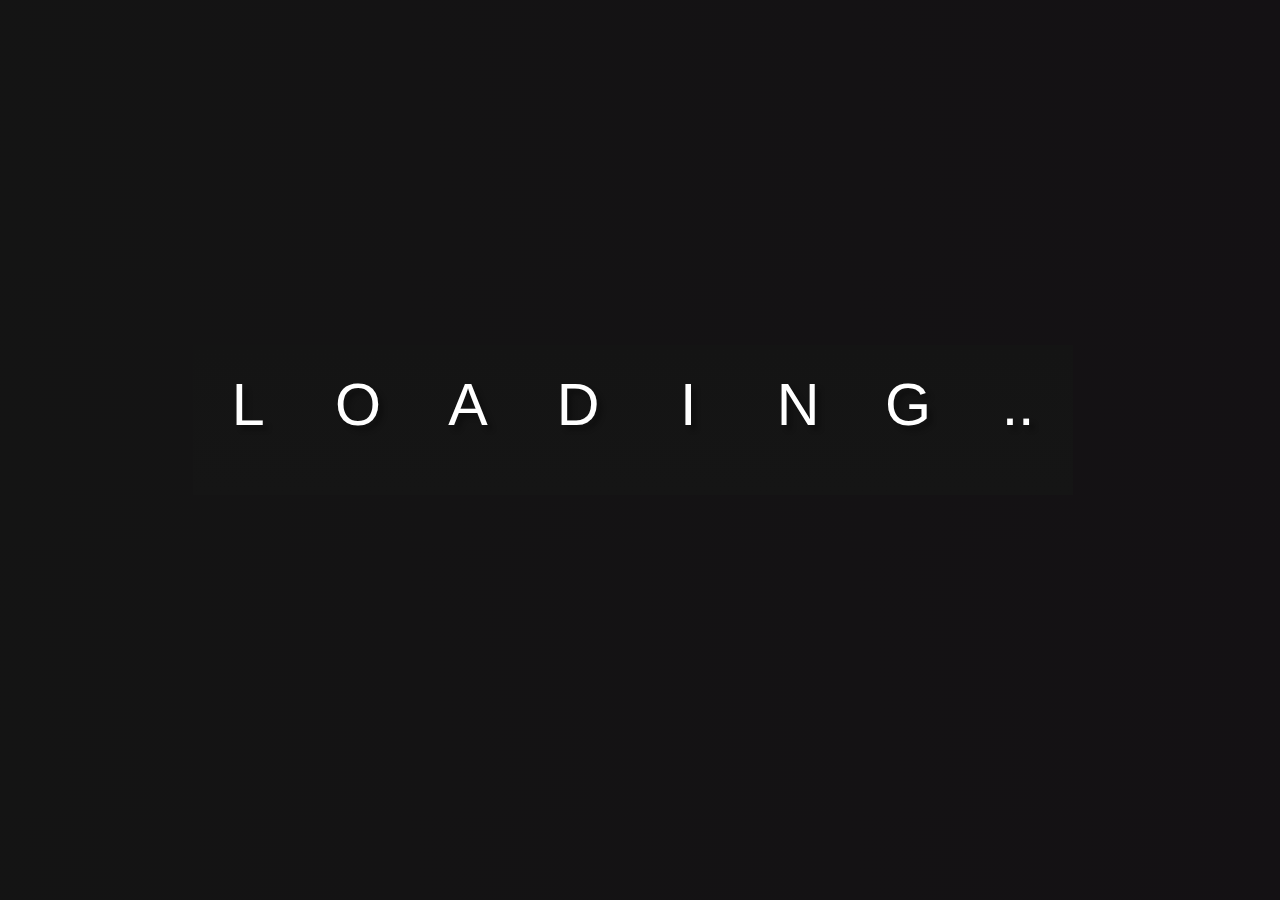
<file: index.html>
<!DOCTYPE html>
<html lang="en" >
<head>
  <meta charset="UTF-8">
  <title>Loading BITaansh'19</title>
<link rel="stylesheet" href="./style2.css">
</head>
<style type="text/css">
      @media (min-width: 993px) {
#load{
margin-left:10%;

}
</style>
<body>
<div class="loader" id="load">
  <span>B</span>
  <span>I</span>
  <span>T</span>
  <span>A</span>
  <span>A</span>
  <span>N</span>
  <span>S</span>
  <span>H</span>

  <div class="covers">
  <span>L</span>
  <span>O</span>
  <span>A</span>
  <span>D</span>
  <span>I</span>
  <span>N</span>
  <span>G</span>
  <span>..</span>

  </div>
</div>
<meta http-equiv="refresh" content="6; url=beta/19/" /> 
</body>
</html>
</file>
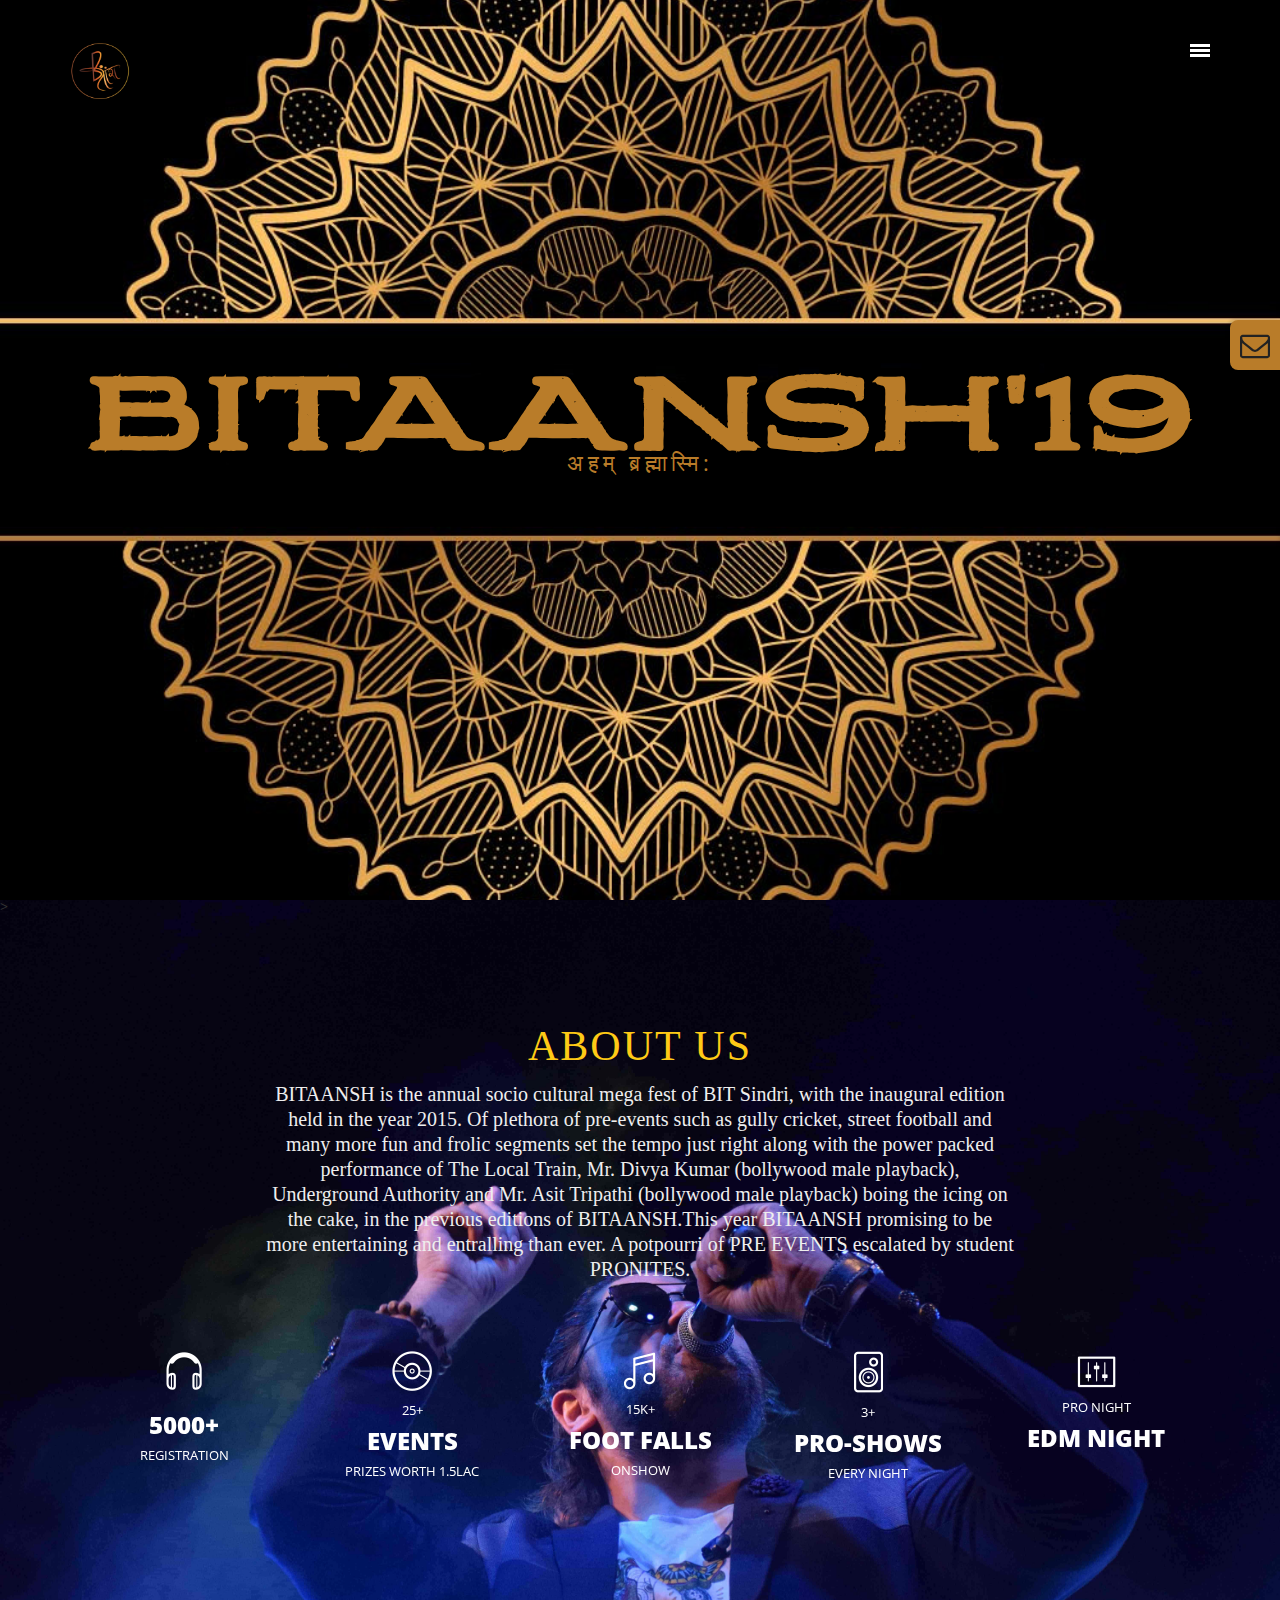
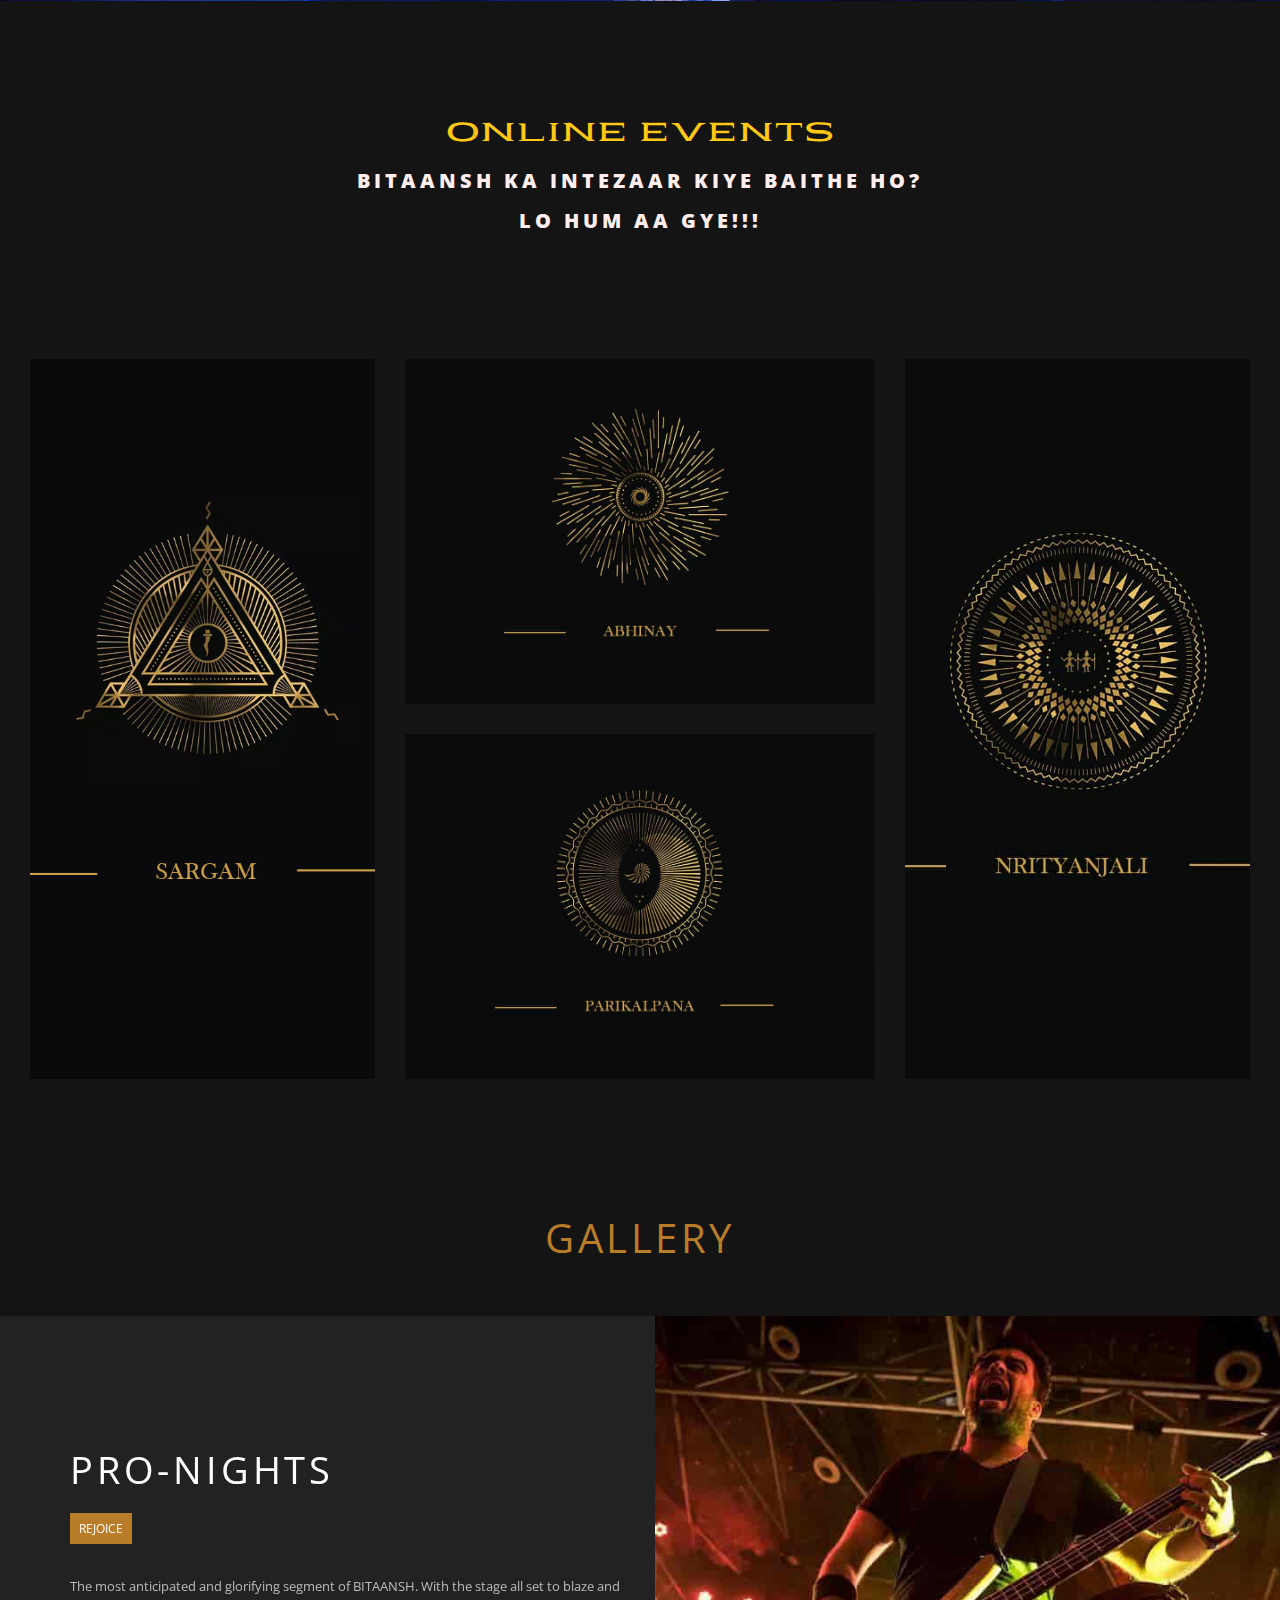
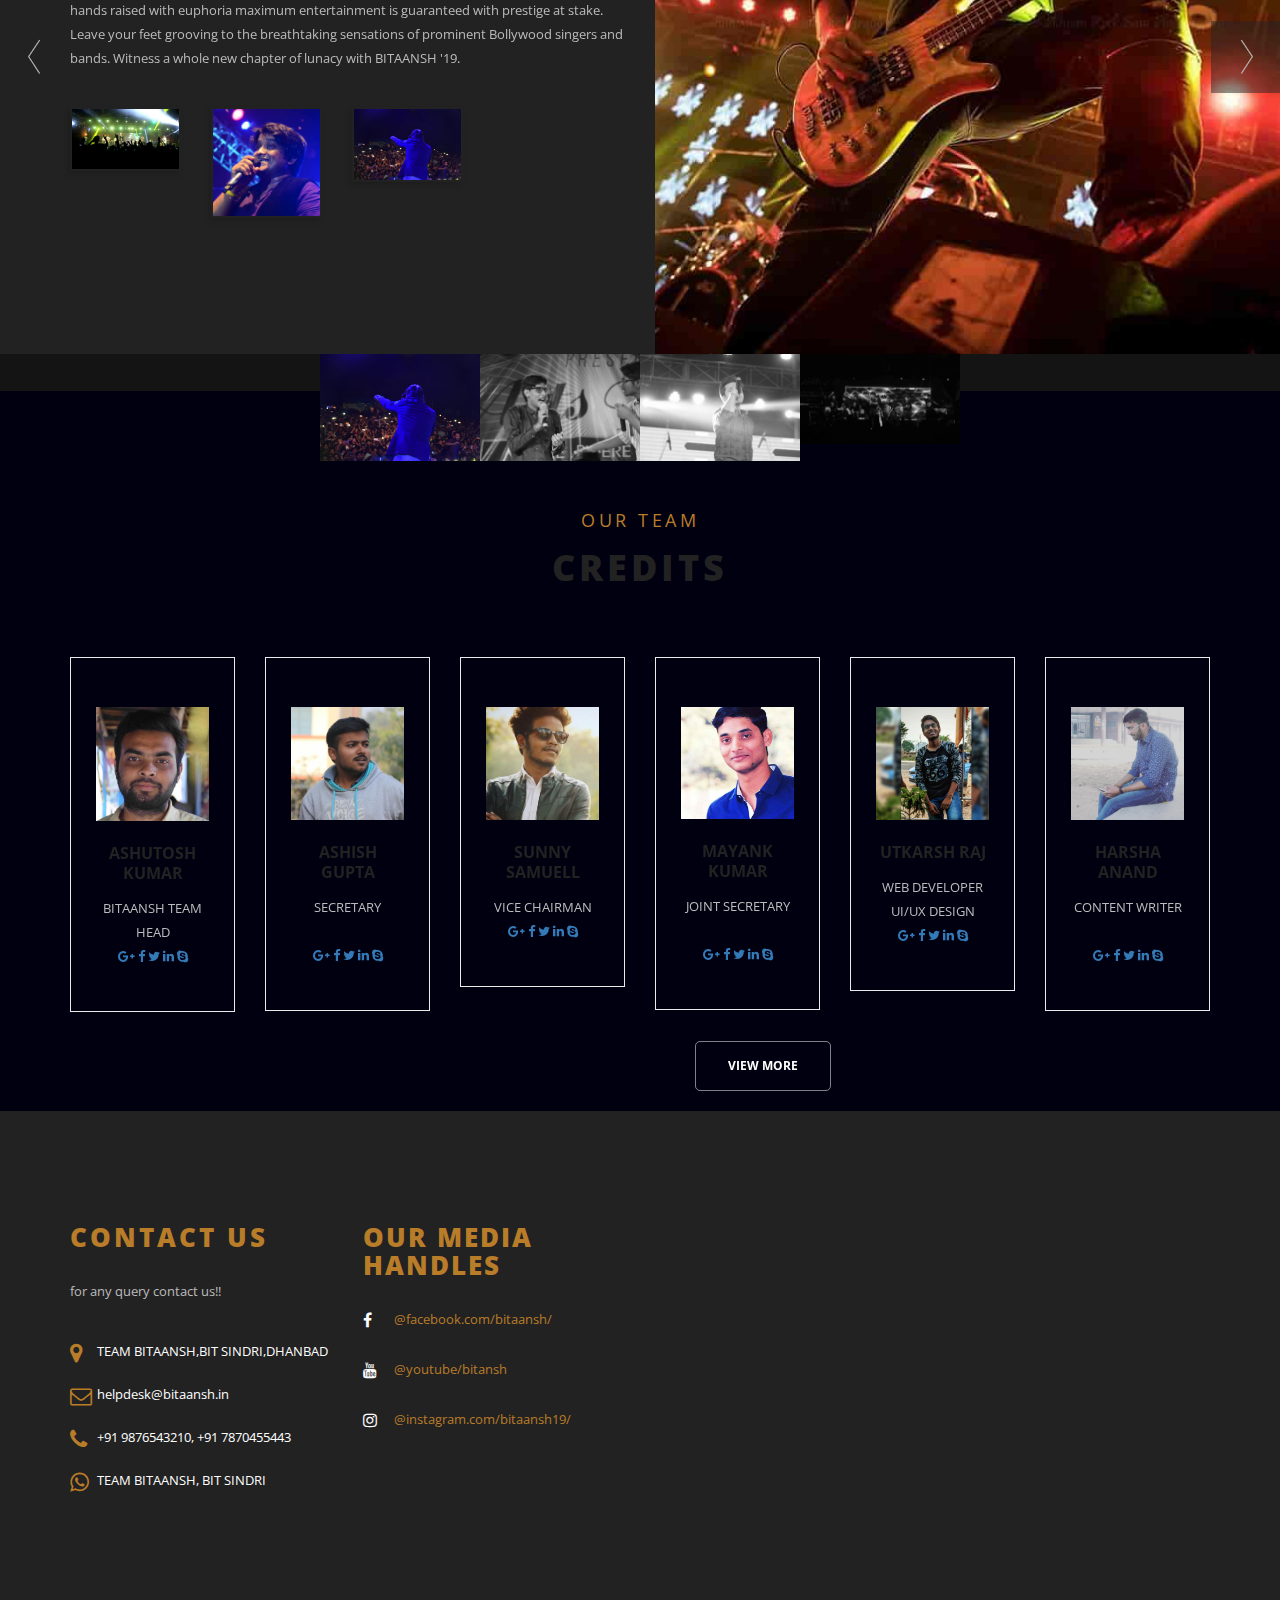
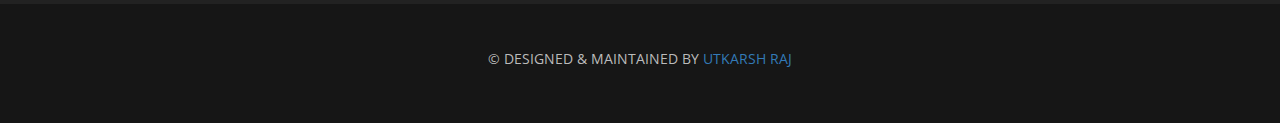
<file: beta/19/index.html>
<!DOCTYPE html>
<html lang='en'>

<meta http-equiv="content-type" content="text/html;charset=UTF-8" />
<head>
	<meta http-equiv="content-type" content="text/html; charset=utf-8" />
    <meta name="format-detection" content="telephone=no" />
    <meta name="apple-mobile-web-app-capable" content="yes" />
    <meta name="viewport" content="width=device-width, initial-scale=1, maximum-scale=1.0, user-scalable=no, minimal-ui"/>
    <link href="css/bootstrap.min.css" rel="stylesheet" type="text/css" />
    <link href="css/font-awesome.min.css" rel="stylesheet" type="text/css" />
    <link href="css/idangerous.swiper.css" rel="stylesheet" type="text/css" />
    <link href="css/style.css" rel="stylesheet" type="text/css" />
    <link href="css/landing.css" rel="stylesheet" type="text/css" />
    <link rel="shortcut icon" href="img/favicon.ico" />

  	<title>HOME</title>
</head>
<style type="text/css">
	@font-face {
    font-family: "bus";
    src: url("fonts/try.woff") format('woff');
}
@font-face {
    font-family: "san";
    src: url("fonts/san.woff") format('woff');
}
    @media (min-width: 993px) {
.med{
margin-left:29vw;
width: 100%;

}
.map-block{
	width: 50%;
}



@media (max-width: 662px) {
	.med{
margin:0;
}
.map-block{
	width: 50%;
}
#present{
	position: relative; margin-bottom:-200px;margin-left: -10%;
}

</style>



<body data-color="gold" bgcolor="#141414" style="background-color: #eee;">
 <div class="style-page" style="background-color: rgba(14,14,15,.8);">
        <div class="wrapp">
         <div class="conf-button" style="background-color: #b97c29;">
         	<span class="fa fa-envelope-o"></span>
         </div>


		  <div class="color-block"  >
		    <h4 style="color: #00a3cc; font-size: 15px;">CONTACT<br><center>US</center></h4><br><hr>
		       <a href="tel:+917870455443"><i class="fa fa-phone fa-2x"></i></a><br><br>
		       <a href="https://wa.me/919431946052"><i class="fa fa-whatsapp fa-2x"></i></a><br> <br>
		         <a href="mailto:helpdesk@bitaansh.in"><i class="fa fa-envelope-o fa-2x"></i><br><br></a>
		        <a href="https://www.facebook.com/bitaansh/"><i class="fa fa-facebook fa-2x"></i></a><br> <br>

		        <a href="https://www.instagram.com/bitaansh19/ "><i class="fa fa-instagram fa-2x"></i><br><br></a>
		         <a href="https://www.youtube.com/channel/UCNm-Ujo1FRo_iojWHXgmPog"><i class="fa fa-youtube fa-2x"></i><br><br></a>
		        <a href="https://www.linkedin.com/in/bitaansh-bit-sindri-079a54158"><i class="fa fa-linkedin fa-2x"></i><br><br></a>

		  </div>



		</div>
	</div>
    <!-- LOADER -->
<div id="loading" style="background-color: #141414;">
        <div id="loading-center">
            <div id="loading-center-absolute">
			  <div class="bigSqr">
			    <div class="square first"></div>
			    <div class="square second"></div>
			    <div class="square third"></div>
			    <div class="square fourth"></div>
			  </div>
            </div>
        </div>
        <div id="loading-text">Loading</div>
    </div>


    <!-- HEADER -->
   <a name="home"> <header class="header type-2" ></a>
    	<div class="container" >
            <div class="logo-block">
			     <a class="logo" href="index.html"><img src="img/bit3.png" alt="" height="60" width="60" style="left: 0px;"></a>
            </div>
			<nav class="main-nav">
                <ul class="anchor-navigation">
                    <li><a class="anchor-scroll" href="#home">HOME</a></li>
                    <li><a class="anchor-scroll" href="#about">BITAANSH'19</a></li>
                    <li><a class="anchor-scroll" href="#pre">PRE_EVENTS</a></li>
                    <li><a class="anchor-scroll" href="#flag">FLAGSHIP EVENTS</a></li>
                    <li><a class="anchor-scroll" href="#pro">PRONIGHT</a></li>
                    <li><a class="anchor-scroll" href="#gal">GALLERY</a></li>
                    <li><a class="anchor-scroll" href="#team">TEAM</a></li>
                    <li><a class="anchor-scroll" href="credits.html">CREDITS</a></li>
                    <li><a class="anchor-scroll" href="#contact">CONTACT US</a></li>
                    <li><a class="c-btn b-50 transparent hv-blue" href="register.html">REGISTER NOW</a></li>
                </ul>
			</nav>
            <button class="cmn-toggle-switch"><span></span></button>
    	</div>
    </header>

    <div id="content-wrapper" style="background-color: #141414;">

        <div id="hightlights" >

			<div class="main-slider clearfix">
	        	<div class="fullheight">
	    <img class="center-image" src="img/load2.jpg" alt="" style="top: -45px;">

	            	<div class="vertical-align">
	            		<div class="container">
	                		<div class="banner-block style-4" style="-webkit-padding-start:-30px;">
								<h4 class="banner-date animate delay-3" id="present" style="color:#b97c29;margin-left:5px;"></h4>
								<h2 class="banner-title animate delay-1" style="position: relative;font-family: bus;font-size: 12.5vw;color: #b97c29;padding-top: 10px;margin-right: -10px;margin-left: -10px;margin-top: 2vh; margin-bottom:-15px;">BITAANSH'19</h2>
								<div class="banner-date animate delay-2" style="margin-top:20px;margin-right: 0px;color:#b97c29">अहम् ब्रह्मास्मि:</div>
	                		</div>
	            		</div>
	            	</div>

	        	</div>
        	</div>
		<a name="about"><div class="main-block style-2"></a>
        	<img class="center-image" src="img/pics/asit2.jpg" alt=""    style="background-color: rgba(80,0,81,0.55);">>
            <div class="container">
                <div class="row">
                    <div class="col-xs-12 col-sm-10 col-sm-offset-1 col-md-8 col-md-offset-2" >
                        <div class="block-header style-2 color-3" >
                            <h4 class="block-category img-full"  style="font-size:42px;font-family: Helvatica;">ABOUT US</h4>
                            <h2 class="block-title" ></h2>
                            <div class="block-text"><p align="centre" style="color:#eee;font-family: Monaco;font-size: 20px">BITAANSH is the annual socio cultural mega fest of BIT Sindri, with the inaugural edition
held in the year 2015. Of plethora of pre-events such as gully cricket, street football and
many more fun and frolic segments set the tempo just right along with the power packed
performance of The Local Train, Mr. Divya Kumar (bollywood male playback), Underground
Authority and Mr. Asit Tripathi (bollywood male playback) boing the icing on the cake, in
the previous editions of BITAANSH.This year BITAANSH promising to be more entertaining
and entralling than ever. A potpourri of PRE EVENTS escalated by student PRONITES.</p></div>
                        </div>
                    </div>
                </div>
				<div class="slider-icons swiper-container" data-autoplay="0" data-loop="0" data-speed="1000" data-slides-per-view="responsive" data-mob-slides="3" data-xs-slides="3" data-sm-slides="4" data-md-slides="4" data-lg-slides="5" data-add-slides="5">
				 	<div class="swiper-wrapper">
					  	<div class="swiper-slide" data-val="0">
							<div class="icon-item">
								<img class="icon-img" src="img/icon_3.png" alt="">
								<div class="icon-date"></div>
								<a class="icon-title">5000+</a>
								<div class="icon-category">registration</div>
							</div>
					  	</div>
					  	<div class="swiper-slide" data-val="1">
							<div class="icon-item">
								<img class="icon-img" src="img/icon_4.png" alt="">
								<div class="icon-date">25+</div>
								<a class="icon-title">EVENTS</a>
								<div class="icon-category">Prizes worth 1.5lac</div>
							</div>
					  	</div>
					  	<div class="swiper-slide" data-val="2">
							<div class="icon-item">
								<img class="icon-img" src="img/icon_5.png" alt="">
								<div class="icon-date">15K+</div>
								<a class="icon-title">FOOT FALLS</a>
								<div class="icon-category">onshow</div>
							</div>
					  	</div>
					  	<div class="swiper-slide" data-val="3">
							<div class="icon-item">
								<img class="icon-img" src="img/icon_1.png" alt="">
								<div class="icon-date">3+</div>
								<a class="icon-title">PRO-SHOWS</a>
								<div class="icon-category">EVERY NIGHT</div>
							</div>
					  	</div>
					  	<div class="swiper-slide" data-val="4">
							<div class="icon-item">
								<img class="icon-img" src="img/icon_2.png" alt="">
								<div class="icon-date">PRO NIGHT</div>
								<a class="icon-title">EDM NIGHT</a>
								<div class="icon-category"></div>
							</div>
					  	</div>



					  </div>
					<div class="pagination"></div>
					   <div class="swiper-arrow-left style-1"><img src="img/arrow_left.png" alt=""></div>
                    <div class="swiper-arrow-right style-1"><img src="img/arrow_right.png" alt=""></div>
				</div>
            </div>
        </div>
        <!-- !online -->
        <link rel="stylesheet" type="text/css" href="https://stackpath.bootstrapcdn.com/font-awesome/4.7.0/css/font-awesome.min.css">
  <!-- ABOUT -->
    <a name="pre">    <div class="main-block clearfix"></a>
        	<div class="container">
        		<div class="row">
        			<div class="col-xs-12 col-sm-10 col-sm-offset-1 col-md-8 col-md-offset-2">
        				<div class="block-header style-2">
	        				<h3 class="block-category" style="font-size:42px;font-family: bus; ">ONLINE EVENTS</h3>
	        				<h3 class="block-title" style="color:#fee; font-size:20px;">BITAANSH ka intezaar kiye baithe ho?<br> Lo Hum aa gye!!!</h3>
	        				<div class="block-text">
	        						<br><b></b>


	        				</div>
        				</div>
        			</div>
        		</div>
        	</div>
        	<div class="wide-container">
	        	<div class="conf-block">
					<div class="row isotope-container">
						<div class="grid-sizer item-10"></div>
						<div class="item item-30">
							<div class="conf-item big">
								<img class="center-image" src="img/sargam.jpg" alt="">
								<div class="conf-info style-2">

									<div class="conf-autors">
									<a class="conf-btn" href="register.html">REGISTER</a><br><br>
										<p class="conf-text">Man must have asked of God for
the gift of voice and words; and
the ability to so gracefully
decorate his thoughts with
language.
For the one who sings knows not
no boundaries but only the joy of
expression - the joy that follows
a song felt from the heart and
sung from the soul.</p>
									</div>
								</div>
								<div class="conf-overlay"></div>
							</div>
					    </div>
						<div class="item item-40">
							<div class="conf-item small">
								<img class="center-image" src="img/abh.jpg" alt="">
								<div class="conf-info style-2">

									<div class="conf-autors">
									<a class="conf-btn" href="register.html">REGISTER</a><br><br>
										<p class="conf-text"> Tumhare ander ek kalakaar hain,
Kalakaari ke sang-sang abhinay bhi aata hai, Uss abhineta ko jagana hoga!</p>
									</div>
								</div>
								<div class="conf-overlay"></div>
							</div>
					    </div>
						<div class="item item-30">
							<div class="conf-item big">
								<img class="center-image" src="img/nritya.jpg" alt="">
								<div class="conf-info style-2">

									<div class="conf-autors">
									<a class="conf-btn" href="register.html">REGISTER</a><br><br>
										<p class="conf-text">Your steps are the biggest force inside you, if you control it, you win.</p>
									</div>
								</div>
								<div class="conf-overlay"></div>
							</div>
					    </div>
						<div class="item item-40">
							<div class="conf-item small">
								<img class="center-image" src="img/pari.jpg" alt="">
								<div class="conf-info style-2">

									<div class="conf-autors">
										<a class="conf-btn" href="register.html">REGISTER</a><br><br>
										<p class="conf-text">Creativity is Radioactive, it decays and it stays forever. It is a circle carved on designs. </p>

									</div>
								</div>
								<div class="conf-overlay"></div>
							</div>
					    </div>


					</div>
	        	</div>
        	</div>
        </div>

  <!-- SLIDER-ICONS -->
<a name="gal">
        <div id="speakers" class="main-block clearfix"></a>
            <div class="container">
                <div class="row">
                   <div class="col-xs-12 col-sm-10 col-sm-offset-1 col-md-8 col-md-offset-2">
                        <div class="block-header">
                            <h1 class="block-category" style="font-size: 40px;">GALLERY</h1>
                        </div>
                    </div>
                </div>
            </div>
            <div class="slider-wth-thumbs">
                <div class="swiper-container thumbnails-preview" data-autoplay="0" data-loop="0" data-speed="1500" data-center="0" data-slides-per-view="1">
                    <div class="swiper-wrapper">
                        <div class="swiper-slide active" data-val="0">
                        	<div class="speaker-img"><img class="center-image" src="img/pics/under.jpg" alt=""></div>
                        	<div class="container">
	                        	<div class="row">
	                        		<div class="col-xs-12 col-md-6">
	                        			<div class="speaker-block">
		                        			<div class="speaker-title">PRO-NIGHTS</div>
		                        			<div class="speaker-category">REJOICE</div>
		                        			<div class="speaker-text">The most anticipated and
glorifying segment of
BITAANSH. With the stage all
set to blaze and hands raised
with euphoria maximum
entertainment is guaranteed
with prestige at stake.

Leave your feet grooving to the
breathtaking sensations of
prominent Bollywood singers
and bands. Witness a whole
new chapter of lunacy with
BITAANSH '19.</div>
		                        			<div class="speaker-change clearfix">
		                        				<img src="img/pics/asit.jpg" data-image="img/pics/asit.jpg" alt="">
		                        				<img src="img/pics/divya.jpg" data-image="img/pics/divya.jpg" alt="">
		                        				<img src="img/3.jpg" data-image="img/3.jpg" alt="">
		                        			</div>
	                        			</div>
	                        		</div>
	                        	</div>
                        	</div>
                        </div>
                       <div class="swiper-slide" data-val="1">
                            <div class="speaker-img"><img class="center-image" src="img/pics/drama7.jpg" alt=""></div>
                            <div class="container">
                                <div class="row">
                                    <div class="col-xs-12 col-md-6">
                                        <div class="speaker-block">
                                            <div class="speaker-title">EVENING MANIA</div>
                                            <div class="speaker-category">DRAMATICS</div>
                                            <div class="speaker-text">You walk onto the stage
and your heart beats
louder. You know you have
to deliver, something big!
Face the audience, their
anticipation, weariness and
expectations and leave
them with a gratified smile
only and only through your
words and actions.</div>
		                        			<div class="speaker-change clearfix">
		                        				<img src="img/pics/drama2.jpg" data-image="img/pics/drama2.jpg" alt="">
		                        				<img src="img/pics/cas2.jpg" data-image="img/pics/cas2.jpg" alt="" width="100%">
		                        				<img src="img/pics/click.jpg" data-image="img/pics/click.jpg" alt="">
		                        			</div>
                                        </div>
                                    </div>
                                </div>
                            </div>
                        </div>
                        <div class="swiper-slide" data-val="2">
                            <div class="speaker-img"><img class="center-image" src="img/pics/sing1.jpg" alt=""></div>
                            <div class="container">
                                <div class="row">
                                    <div class="col-xs-12 col-md-6">
                                        <div class="speaker-block">
                                            <div class="speaker-title">EVENING MANIA</div>
                                            <div class="speaker-category">VOCALS</div>
                                            <div class="speaker-text">Man must have asked of God for
the gift of voice and words; and
the ability to so gracefully
decorate his thoughts with
language.
For the one who sings knows not
no boundaries but only the joy of
expression - the joy that follows
a song felt from the heart and
sung from the soul.</div>
		                        			<div class="speaker-change clearfix">
		                        				<img src="img/pics/guit2.jpg" data-image="img/pics/guit2.jpg" alt="">
		                        				<img src="img/pics/sing2.jpg" data-image="img/pics/sing2.jpg" alt="">
		                        				<img src="img/pics/guit1.jpg" data-image="img/pics/guit1.jpg" alt="">
		                        			</div>
                                        </div>
                                    </div>
                                </div>
                            </div>
                        </div>
                        <div class="swiper-slide" data-val="3">
                            <div class="speaker-img"><img class="center-image" src="img/pics/dance1.jpg" alt=""></div>
                            <div class="container">
                                <div class="row">
                                    <div class="col-xs-12 col-md-6">
                                        <div class="speaker-block">
                                            <div class="speaker-title">EVENING MANIA</div>
                                            <div class="speaker-category">CHOREO</div>
                                            <div class="speaker-text">Does the over-pompous
dholak beats and the
throbbing rock guitars send
your legs grooving?
Come, spice up the stage,
scale up the temperature and
unhinge the crowd with your
spectacular dance moves.</div>

		                        			<div class="speaker-change clearfix">
		                        				<img src="img/pics/dance2.jpg" data-image="img/pics/dance2.jpg" alt="">
		                        				<img src="img/pics/dance3.jpg" data-image="img/pics/dance3.jpg" alt="">
		                        				<img src="img/pics/dance4.jpg" data-image="img/pics/dance4.jpg" alt="">
		                        			</div>
                                        </div>
                                    </div>
                                </div>
                            </div>
                        </div>

                    </div>
                    <div class="pagination"></div>
                    <div class="swiper-arrow-left style-1"><img src="img/arrow_left.png" alt=""></div>
                    <div class="swiper-arrow-right style-1"><img src="img/arrow_right.png" alt=""></div>
                </div>
                <div class="swiper-container thumbnails" data-autoplay="0"
                data-loop="0" data-speed="500" data-center="0"
                data-slides-per-view="responsive" data-mob-slides="3"  data-xs-slides="4"
                data-sm-slides="6" data-md-slides="7" data-lg-slides="8"
                data-add-slides="8">
                    <div class="swiper-wrapper">
                        <div class="swiper-slide current active" data-val="0">
                            <img class="img-responsive img-full" src="img/pics/3.jpg" alt="">
                            <div class="thumb-desc">
                                <div class="thumb-title">PRO-NIGHTS</div>
                                <div class="thumb-text">REJOICE</div>
                            </div>
                            <div class="thumb-overlay"></div>
                        </div>
                        <div class="swiper-slide" data-val="1">
                            <img class="img-responsive img-full" src="img/pics/drama2.jpg" alt="">
                            <div class="thumb-desc">
                                <div class="thumb-title">EVENING MANIA</div>
                                <div class="thumb-text">DRAMATICS</div>
                            </div>
                            <div class="thumb-overlay"></div>
                        </div>
                        <div class="swiper-slide" data-val="2">
                            <img class="img-responsive img-full" src="img/pics/sing1.jpg" alt="">
                            <div class="thumb-desc">
                                <div class="thumb-title">EVENING MANIA</div>
                                <div class="thumb-text">VOCALS</div>
                            </div>
                            <div class="thumb-overlay"></div>
                        </div>
                        <div class="swiper-slide" data-val="3">
                            <img class="img-responsive img-full" src="img/pics/dance1.jpg" alt="">
                            <div class="thumb-desc">
                                <div class="thumb-title">EVENING MANIA</div>
                                <div class="thumb-text">CHOREO</div>
                            </div>
                            <div class="thumb-overlay"></div>

                    </div>
                    <div class="pagination hidden"></div>
                </div>
            </div>
        </div>

	<a name="team">
	<div class="main-block clearfix" style="margin-top: -70px;background-color: #001;"></a>
        	<div class="container">
        		<div class="row">
        			<div class="col-xs-12 col-sm-10 col-sm-offset-1 col-md-8 col-md-offset-2">
        				<div class="block-header" style="top:-50px;">
	        				<h4 class="block-category" style="top:-50px;">OUR TEAM</h4>
	        				<h2 class="block-title">CREDITS</h2>
        				</div>
        			</div>
        		</div>
        		<div class="row ">
					<div class="swiper-container" data-autoplay="0" data-loop="0" data-speed="400" data-slides-per-view="responsive" data-mob-slides="2" data-xs-slides="2" data-sm-slides="4" data-md-slides="6" data-lg-slides="6" data-add-slides="6">
					 	<div class="swiper-wrapper ">
						  	<div class="swiper-slide" data-val="0">
								<div class="about-item service-entry">
									<img class="img-responsive" src="img/pics/ashutosh.jpg" alt="" height="80%" width="80%">
									<a class="about-title" href="#">ASHUTOSH KUMAR</a>
									<div class="about-text">BITAANSH TEAM HEAD<br>		<a href="#"><i class="fa fa-google-plus"></i></a>
		                        				<a href="#"><i class="fa fa-facebook"></i></a>
		                        				<a href="#"><i class="fa fa-twitter"></i></a>
		                        				<a href="#"><i class="fa fa-linkedin"></i></a>
		                        				<a href="#"><i class="fa fa-skype"></i></a>
                                    </div>
								</div>
						  	</div>
						  	<div class="swiper-slide" data-val="1">
								<div class="about-item service-entry">
									<img class="img-responsive" src="img/pics/ashish.jpg" alt="" height="80%" width="80%">
									<a class="about-title" href="#">ASHISH GUPTA</a>
									<div class="about-text">SECRETARY<br><br> 		<a href="#"><i class="fa fa-google-plus"></i></a>
		                        				<a href="#"><i class="fa fa-facebook"></i></a>
		                        				<a href="#"><i class="fa fa-twitter"></i></a>
		                        				<a href="#"><i class="fa fa-linkedin"></i></a>
		                        				<a href="#"><i class="fa fa-skype"></i></a>
                                    </div>
								</div>
						  	</div>


						  	<div class="swiper-slide" data-val="2">
								<div class="about-item service-entry">
									<img class="img-responsive" src="img/pics/sunny.jpg" alt="" height="80%" width="80%">
									<a class="about-title" href="#">SUNNY SAMUELL</a>
									<div class="about-text">VICE CHAIRMAN<br>	<a href="#"><i class="fa fa-google-plus"></i></a>
		                        				<a href="#"><i class="fa fa-facebook"></i></a>
		                        				<a href="#"><i class="fa fa-twitter"></i></a>
		                        				<a href="#"><i class="fa fa-linkedin"></i></a>
		                        				<a href="#"><i class="fa fa-skype"></i></a>
                                    </div>
								</div>
						  	</div>
						  	<div class="swiper-slide" data-val="3">
								<div class="about-item service-entry">
									<img class="img-responsive" src="img/pics/mayank.jpg" alt="" height="80%" width="80%">
								<a class="about-title" href="#">MAYANK KUMAR</a>
									<div class="about-text">JOINT SECRETARY<br><br> 		<a href="#"><i class="fa fa-google-plus"></i></a>
		                        				<a href="#"><i class="fa fa-facebook"></i></a>
		                        				<a href="#"><i class="fa fa-twitter"></i></a>
		                        				<a href="#"><i class="fa fa-linkedin"></i></a>
		                        				<a href="#"><i class="fa fa-skype"></i></a>
                                    </div>
								</div>
						  	</div>
						  	<div class="swiper-slide" data-val="4">
								<div class="about-item service-entry">
									<img class="img-responsive" src="img/pics/raj.jpg" alt="" height="80%" width="80%">
								<a class="about-title" href="#">UTKARSH RAJ</a>
									<div class="about-text">WEB DEVELOPER<br>UI/UX DESIGN<br> 		<a href="#"><i class="fa fa-google-plus"></i></a>
		                        				<a href="#"><i class="fa fa-facebook"></i></a>
		                        				<a href="#"><i class="fa fa-twitter"></i></a>
		                        				<a href="#"><i class="fa fa-linkedin"></i></a>
		                        				<a href="#"><i class="fa fa-skype"></i></a>
                                    </div>
								</div>
						  	</div>
						  	<div class="swiper-slide" data-val="5">
								<div class="about-item service-entry">
									<img class="img-responsive" src="img/pics/harsha.jpg" alt="" height="80%" width="80%">
									<a class="about-title" href="#">HARSHA ANAND</a>
									<div class="about-text">CONTENT WRITER 	<br><br>	<a href="#"><i class="fa fa-google-plus"></i></a>
		                        				<a href="#"><i class="fa fa-facebook"></i></a>
		                        				<a href="#"><i class="fa fa-twitter"></i></a>
		                        				<a href="#"><i class="fa fa-linkedin"></i></a>
		                        				<a href="#"><i class="fa fa-skype"></i></a>
                                    </div>
								</div>
						  	</div>


						  </div>
						<div class="pagination" style="margin-top: -10px;margin-bottom: 10px;"></div>
						<div class="pagination" style="margin-top: -10px;margin-bottom: 10px;"></div>
						 <div class="swiper-arrow-left style-1" style="top: 100px;width:50px; height:50px;"><img src="img/arrow_left.png" alt="" width="90%" height="90%"></div>
                    <div class="swiper-arrow-right style-1" style="top: 100px; width:50px; height:50px;"><img src="img/arrow_right.png" width="90%" height="90%" alt=""></div>
						<a class="c-btn b-50 transparent hv-blue" href="credits.html" style="margin-bottom: 20px;margin-left: 38%">VIEW MORE</a><br>


					</div>
        		</div>
        	</div>
        </div>
<a name="contact">
		<div id="contact" class="contact-block bg-dark"></a>
           <iframe class="map-block" src="https://www.google.com/maps/embed?pb=!1m18!1m12!1m3!1d2940.1289858413297!2d86.47462189568479!3d23.65718205903013!2m3!1f0!2f0!3f0!3m2!1i1024!2i768!4f13.1!3m3!1m2!1s0x0%3A0x7c14e668e6f2feea!2sBIT%20Sindri!5e1!3m2!1sen!2sin!4v1571135129389!5m2!1sen!2sin" width="100%" height="100%" frameborder="0" style="border:0;" allowfullscreen=""></iframe>
            <div class="addresses-block">
                <a data-lat="40.687971" data-lng="-73.827457" data-string="1. Here is some address or email or phone or something else..."></a>
                <a data-lat="40.725604" data-lng="-73.445888" data-string="2. Here is some address or email or phone or something else..."></a>
            </div>

            <div class="container">
            	<div class="row">
            		<div class="col-xs-12 col-md-6">
            			<div class="contact-entry">
            				<div class="row">
	            				<div class="col-xs-12 col-sm-6">
                                    <div class="s-contact">

    	            					<div class="contact-title contact-catagory">contact us</div>
    	            					<div class="contact-desc">for any query contact us!!</div>
    	            					<div class="contact-row">
    	            						<p><i class="fa fa-map-marker"></i>TEAM BITAANSH,BIT SINDRI,DHANBAD</p>
    	            						<p><i class="fa fa-envelope-o"></i><a href="mailto:helpdesk@bitaansh.in">helpdesk@bitaansh.in</a></p>
    	            						<p><i class="fa fa-phone"></i><a href="tel:+919876543210">+91 9876543210</a>, <a href="tel:+917870455443">+91 7870455443</a></p>
    	            						<p><i class="fa fa-whatsapp"></i><a href="https://wa.me/919431946052">TEAM BITAANSH, BIT SINDRI</a>
    	            					</div>
                                    </div>
	            				</div>
	            				<div class="col-xs-12 col-sm-6">
                                     <div class="s-contact">

    	            					<div class="contact-title contact-catagory style-2">OUR MEDIA HANDLES</div>
    	            					<div class="twitter-row">
    	            						<p><a href="https://www.facebook.com/bitaansh/"><i class="fa fa-facebook"></i> <span>@facebook.com/bitaansh/</span> </p></a>
    	            						<p><a href="https://www.youtube.com/channel/UCNm-Ujo1FRo_iojWHXgmPog"><i class="fa fa-youtube"></i> <span>@youtube/bitansh</span> </p>	</a>
    	            						<p><a href="https://www.instagram.com/bitaansh19/"><i class="fa fa-instagram"></i> <span>@instagram.com/bitaansh19/</span> </p>	    </a>
    	            					</div>
                                    </div>
	            				</div>
            				</div>
            			</div>
            		</div>
            	</div>
            </div>
        </div>

    </div>

    <footer class="footer">
    	<div class="container">
    		<div class="copy">© DESIGNED & MAINTAINED BY <a href="https://www.facebook.com/theroyalraj00114">UTKARSH RAJ</a>
    	</div>
    </footer>

    <script src="js/jquery-2.1.4.min.js"></script>
    <script src="js/idangerous.swiper.min.js"></script>
    <script src="js/isotope.pkgd.min.js"></script>
    <script src="js/imagelightbox.min.js"></script>
    <script src="js/jquery.throttle.js"></script>
 <script src="js/landing.js"></script>
    <script src="js/global.js"></script>


</body>
</html>
</file>
<file: style2.css>
* {
  box-sizing: border-box;
  overflow: hidden;
}

body {
  padding-top: 20%;
  text-align: center;
  background: linear-gradient(80deg,#141414,#141114);
}

.loader {
  position: absolute;
  bottom: 45%;
  left: 1.1em;
  width: 880px;
  color: white;
  font-family: "Roboto Condensed", sans-serif;
  font-size: 370%;
  background: linear-gradient(180deg, #222 0, #444 100%);
  box-shadow: inset 0 5px 20px black;
  text-shadow: 5px 5px 5px rgba(0,0,0,0.3);
  background-image: url(1.jpg);
  background-size: 360px 150px;
   animation: anim1 3.5s infinite,anim2 5s forwards;

}
  @keyframes anim2{
  from{color:transparent;}
  to{color:#fff;}
  }

.loader:after {
  content: "";
  display: table;
  clear: both;
}

span {
  float: left;
  height: 150px;
  line-height: 120px;
  width: 110px;
}

.loader > span {
  border-left: 1.4px solid #444;
  border-right: 1px solid #222;
}

.covers {
  position: absolute;
  height: 100%;
  width: 100%;
}

.covers span {
  background: linear-gradient(180deg, #141414, #151515 100%);
  animation: up 2s infinite;
}

@keyframes up {
  0%   { margin-bottom: 0; }
  16%  { margin-bottom: 100%; height: 0px; }
  50% { margin-bottom: 0; }
  100% { margin-bottom: 0; }
}

.covers span:nth-child(2) { animation-delay: .142857s; }
.covers span:nth-child(3) { animation-delay: .285714s; }
.covers span:nth-child(4) { animation-delay: .428571s; }
.covers span:nth-child(5) { animation-delay: .571428s; }
.covers span:nth-child(6) { animation-delay: .714285s; }
.covers span:nth-child(7) { animation-delay: .857142s; }
.covers span:nth-child(8) { animation-delay: .997142s; }
</file>
<file: beta/19/css/landing.css>
/*banner*/
.main-slider { background: #fff; }
.banner-date.style-2 { font-size: 27px; line-height: 30px; color: #fff; }
.banner-block.style-4 .banner-title { font-size: 60px; letter-spacing: 2px; }
.banner-date.animate { opacity: 0; }
.banner-title.animate { opacity: 0; }
.banner-text.animate { opacity: 0; }
.main-slider.active .banner-date.animate { opacity: 1; }
.main-slider.active .banner-title.animate { opacity: 1; }
.main-slider.active .banner-text.animate { opacity: 1; }
/*mouse*/
.mouse-wrapper { position: absolute; bottom: 25px; left: 50%; -webkit-transform: translateX(-50%); -moz-transform: translateX(-50%); -ms-transform: translateX(-50%); -o-transform: translateX(-50%); transform: translateX(-50%); }
.mouse { position: relative; width: 25px; height: 40px; border: 3px solid #fff; -moz-border-radius: 12px; border-radius: 12px; }
.mouse-wrapper .mouse:before { content: ''; display: block; position: absolute; top: 5px; left: 50%; width: 3px; height: 7px; background: #fff; -webkit-transform: translateX(-50%); -moz-transform: translateX(-50%); -ms-transform: translateX(-50%); -o-transform: translateX(-50%); transform: translateX(-50%); }
.screens-block { position: relative; height: 895px; }
.screen { position: absolute; top: 0px; bottom: 0px; width: 31.75%; -moz-box-shadow: 0 66px 2px 4px rgba(0, 0, 0, 0.1); box-shadow: 0 66px 2px 4px rgba(0, 0, 0, 0.1); background-position: top; }
.screen:nth-child(1) { left: 0px; top: 50px; }
.screen:nth-child(2) { left: 35%; -webkit-transform: translateX(-65%); -moz-transform: translateX(-65%); -ms-transform: translateX(-65%); -o-transform: translateX(-65%); transform: translateX(-65%); top: 25px; z-index: 1; }
.screen:nth-child(3) { left: 50%; -webkit-transform: translateX(-50%); -moz-transform: translateX(-50%); -ms-transform: translateX(-50%); -o-transform: translateX(-50%); transform: translateX(-50%); z-index: 2; }
.screen:nth-child(4) { right: 35%; -webkit-transform: translateX(65%); -moz-transform: translateX(65%); -ms-transform: translateX(65%); -o-transform: translateX(65%); transform: translateX(65%); top: 25px; z-index: 1; }
.screen:nth-child(5) { right: 0%; top: 50px; }
.swiper-slide .service-entry { margin-left: 15px; margin-right: 15px; }
/*theme-entry*/
.theme-block-wrapper { margin-bottom: -45px; }
.theme-entry { display: block; position: relative; overflow: hidden; }
.theme-block { margin-bottom: 45px; }
.theme-block:nth-child(2n+1) { clear: both; }
.theme-link { text-align: center; }
.theme-link a { font-size: 16px; line-height: 22px; font-weight: 700; color: #222; letter-spacing: 1px; text-transform: uppercase; margin-bottom: 13px; }
.overlay { position: absolute; top: 0px; left: -100%; bottom: 0px; width: 70%; background: #fff; text-align: center; }
.overlay-inner { position: absolute; top: 50%; left: 50%; width: 100%; padding: 50px; -webkit-transform: translateX(-50%) translateY(-50%); -moz-transform: translateX(-50%) translateY(-50%); -ms-transform: translateX(-50%) translateY(-50%); -o-transform: translateX(-50%) translateY(-50%); transform: translateX(-50%) translateY(-50%); }
.overlay-title {font-size: 22px; line-height: 24px; letter-spacing: 2px; margin-bottom: 16px; color: #feca16; margin-bottom: 15px; }
.overlay-text { font-size: 16px; line-height: 28px; font-weight: 400; color: #959595; margin-bottom: 15px; }
.theme-entry:hover .overlay { left: 0%; }
/*block*/
.block-subtitle { font-size: 70px; line-height: 70px; font-weight: 700; color: #fff; margin-bottom: 40px; }
.block-header.style-2 .block-category { color: #feca16; }
/*customres*/
.costomers-wrapper { margin-bottom: -90px; margin-top: 50px; }
.costomers-block:nth-child(3n+1){clear:both;}
.costomers-entry { position: relative; padding: 45px 30px 30px 30px; margin-bottom: 90px; background: #fff; -moz-box-shadow: 0px 4px 5px 0px rgba(0, 0, 0, 0.05); box-shadow: 0px 4px 5px 0px rgba(0, 0, 0, 0.05); }
.customres-logo { position: absolute; top: -50px; left: 50%; margin-left: -50px; -moz-border-radius: 100%; border-radius: 100%; border: 10px solid #feca16; }
.cutomers-title { font-size: 20px; line-height: 24px; font-weight: 400; color: #222; letter-spacing: 2px; margin-bottom: 12px; }
.customrs-pos { display: inline-block; font-size: 12px; line-height: 15px; font-weight: 400; color: #fff; text-transform: uppercase; background: #feca16; padding: 8px 9px; margin-bottom: 11px; }
.cuctomres-text { font-size: 13px; line-height: 24px; font-weight: 400; color: #BBB; }
@media (max-width: 991px) { .screens-block { height: 600px; }
  .screen:nth-child(1) { opacity: 0; }
  .screen:nth-child(2) { left: 0px; -webkit-transform: translateX(0%); -moz-transform: translateX(0%); -ms-transform: translateX(0%); -o-transform: translateX(0%); transform: translateX(0%); }
  .screen:nth-child(4) { right: 0px; -webkit-transform: translateX(0%); -moz-transform: translateX(0%); -ms-transform: translateX(0%); -o-transform: translateX(0%); transform: translateX(0%); }
  .screen:nth-child(5) { opacity: 0; }
  .screen { width: 50%; }
  .overlay { width: 100%; }
  .overlay-inner { padding: 30px; }
  .overlay-title { font-size: 18px; line-height: 20px; margin-bottom: 10px; } 
  .costomers-block:nth-child(3n+1){clear:none;}
  .costomers-block:nth-child(2n+1){clear:both;}
}
@media (max-width: 767px) { .banner-date.style-2 { font-size: 23px; line-height: 25px; }
  .banner-block.style-4 .banner-title { font-size: 4px; line-height: 40px; }
  .menu-type { margin-bottom: 30px; } }
@media (max-width: 479px) { .banner-date.style-2 { font-size: 20px; line-height: 23px; }
  .banner-block.style-4 .banner-title { font-size: 3000px; line-height: 35px; }
  .screen:nth-child(2) { opacity: 0; }
  .screen:nth-child(3) { left: 0px; -webkit-transform: translateX(0%); -moz-transform: translateX(0%); -ms-transform: translateX(0%); -o-transform: translateX(0%); transform: translateX(0%); width: 100%; }
  .screen:nth-child(4) { opacity: 0; }
  .theme-block { margin-bottom: 30px; }
  .theme-block-wrapper { margin-bottom: -30px; }
  .overlay-text { display: none; } }
.overlay { -moz-transition: all 300ms ease-out; -o-transition: all 300ms ease-out; -webkit-transition: all 300ms ease-out; transition: all 300ms ease-out; -ms-transition: all 300ms ease-out; }
.banner-date, .banner-title, .banner-text { -webkit-transition: opacity 100ms ease-out; -moz-transition: opacity 500ms ease-out; -o-transition: opacity 500ms ease-out; transition: opacity 500ms ease-out; }
.delay-1 { -webkit-transition-delay: 800ms; -moz-transition-delay: 800ms; -o-transition-delay: 800ms; transition-delay: 800ms; }
.delay-2 { -webkit-transition-delay: 1600ms; -moz-transition-delay: 1600ms; -o-transition-delay: 1600ms; transition-delay: 1600ms; }
.delay-3 { -webkit-transition-delay: 2400ms; -moz-transition-delay: 2400ms; -o-transition-delay: 2400ms; transition-delay: 2400ms; }
</file>
<file: beta/19/css/style.css>
/*--------------------------------------------------------*/
/* TABLE OF CONTENTS: */
/*--------------------------------------------------------*/
/* 01 - FONTS */
/* 02 - RESET STYLES */
/* 03 - LOADING */
/* 04 - GLOBAL SETTINGS */
/* 05 - HEADER */
/* 06 - MAIN-SLIDER */
/* 07 - SLIDER WITH THUMBS */
/* 08 - COUNTER */
/* 09 - SIMPLE BLOCK STRUCTURE */
/* 10 - ABOUT */
/* 11 - CONFERENCE */
/* 12 - SERVICE */
/* 13 - SIMPLE SLIDER */
/* 14 - SHEDULE */
/* 15 - MESSAGE-LINE */
/* 16 - TESTIMONALS */
/* 17 - NEWS */
/* 18 - GALLERY */
/* 19 - PRICE */
/* 20 - VIDEO */
/* 21 - SPONSORS */
/* 22 - CONTACT */
/* 23 - BANNER BLOCK */
/* 24 - SLIDER-ICONS */
/* 25 - TEAM */
/* 26 - FOOTER */
/* 27 - COLORS */
/* 28 - MEDIA QUERIES */
/* 29 - STYLER */
/* 30 - CSS ANIMATIONS */
/*-------------------------------------------------------------------------------------------------------------------------------*/
/* 01 - FONTS */
/*-------------------------------------------------------------------------------------------------------------------------------*/
@import url(https://fonts.googleapis.com/css?family=Open+Sans:300,400,700&amp;subset=latin,latin-ext);
@import url(https://fonts.googleapis.com/css?family=Norican&amp;subset=latin,latin-ext);
/*-------------------------------------------------------------------------------------------------------------------------------*/
/* 02 - RESET STYLES */
/*-------------------------------------------------------------------------------------------------------------------------------*/
html, body, div, span, applet, object, iframe, h1, h2, h3, h4, h5, h6, p, blockquote, pre, a, abbr, acronym, address, big, cite, code, del, dfn, em, img, ins, kbd, q, s, samp, small, strike, strong, sub, sup, tt, var, b, u, i, center, dl, dt, dd, ol, ul, li, fieldset, form, label, legend, table, caption, tbody, tfoot, thead, tr, th, td, article, aside, canvas, details, embed, figure, figcaption, footer, header, hgroup, menu, nav, output, ruby, section, summary, time, mark, audio, video { margin: 0; padding: 0; border: 0; font-size: 100%; font: inherit; vertical-align: baseline; }
body { margin: 0; padding: 0 }
article, aside, details, figcaption, figure, footer, header, hgroup, menu, nav, section { display: block; }
blockquote, q { quotes: none; }
blockquote:before, blockquote:after, q:before, q:after { content: ''; content: none; }
body * { -webkit-text-size-adjust: none; }
.clear { clear: both; overflow: hidden; height: 0px; font-size: 0px; display: block; }
a, a:link, a:visited, a:active, a:hover { cursor: pointer; text-decoration: none; outline: none; }
body { font-family: 'regular', sans-serif, Arial; font-weight: normal; font-size: 14px; line-height: 1; overflow-y: scroll; }
/*-------------------------------------------------------------------------------------------------------------------------------*/
/* 03 - LOADING */
/*-------------------------------------------------------------------------------------------------------------------------------*/
#loading { background-color: #fff; height: 100%; width: 100%; position: fixed; z-index: 200; margin-top: 0px; top: 0px; }
#loading-center { width: 100%; height: 100%; position: relative; }
#loading-center-absolute { position: absolute; left: 50%; top: 50%; height: 50px; width: 50px; margin-top: -25px; margin-left: -25px; }
.bigSqr { position: relative; display: inline-block; width: 40px; height: 40px; overflow: hidden; -webkit-transform-origin: bottom left; -ms-transform-origin: bottom left; -moz-transform-origin: bottom left; -o-transform-origin: bottom left; transform-origin: bottom left; -webkit-animation: bigSqrShrink 1s linear infinite; -moz-animation: bigSqrShrink 1s linear infinite; -o-animation: bigSqrShrink 1s linear infinite; animation: bigSqrShrink 1s linear infinite; }
.square { position: absolute; width: 20px; height: 20px; background: #1122ee; }
.first { left: 0px; top: 20px; }
.second { left: 20px; top: 20px; -webkit-animation: drop2 1s linear infinite; -moz-animation: drop2 1s linear infinite; -o-animation: drop2 1s linear infinite; animation: drop2 1s linear infinite; }
.third { left: 0px; top: 0px; -webkit-animation: drop3 1s linear infinite; -moz-animation: drop3 1s linear infinite; -o-animation: drop3 1s linear infinite; animation: drop3 1s linear infinite; }
.fourth { left: 20px; top: 0px; -webkit-animation: drop4 1s linear infinite; -moz-animation: drop4 1s linear infinite; -o-animation: drop4 1s linear infinite; animation: drop4 1s linear infinite; }
@-webkit-keyframes bigSqrShrink { 0% { -webkit-transform: scale(1);
    transform: scale(1); }
  90% { -webkit-transform: scale(1);
    transform: scale(1); }
  100% { -webkit-transform: scale(0.5);
    transform: scale(0.5); } }
@-moz-keyframes bigSqrShrink { 0% { -webkit-transform: scale(1);
    -moz-transform: scale(1);
    transform: scale(1); }
  90% { -webkit-transform: scale(1);
    -moz-transform: scale(1);
    transform: scale(1); }
  100% { -webkit-transform: scale(0.5);
    -moz-transform: scale(0.5);
    transform: scale(0.5); } }
@-o-keyframes bigSqrShrink { 0% { -webkit-transform: scale(1);
    -o-transform: scale(1);
    transform: scale(1); }
  90% { -webkit-transform: scale(1);
    -o-transform: scale(1);
    transform: scale(1); }
  100% { -webkit-transform: scale(0.5);
    -o-transform: scale(0.5);
    transform: scale(0.5); } }
@keyframes bigSqrShrink { 0% { -webkit-transform: scale(1);
    -moz-transform: scale(1);
    -o-transform: scale(1);
    transform: scale(1); }
  90% { -webkit-transform: scale(1);
    -moz-transform: scale(1);
    -o-transform: scale(1);
    transform: scale(1); }
  100% { -webkit-transform: scale(0.5);
    -moz-transform: scale(0.5);
    -o-transform: scale(0.5);
    transform: scale(0.5); } }
@-webkit-keyframes drop2 { 0% { -webkit-transform: translateY(-50px);
    transform: translateY(-50px); }
  25% { -webkit-transform: translate(0);
    transform: translate(0); }
  100% { -webkit-transform: translate(0);
    transform: translate(0); } }
@-moz-keyframes drop2 { 0% { -webkit-transform: translateY(-50px);
    -moz-transform: translateY(-50px);
    transform: translateY(-50px); }
  25% { -webkit-transform: translate(0);
    -moz-transform: translate(0);
    transform: translate(0); }
  100% { -webkit-transform: translate(0);
    -moz-transform: translate(0);
    transform: translate(0); } }
@-o-keyframes drop2 { 0% { -webkit-transform: translateY(-50px);
    -o-transform: translateY(-50px);
    transform: translateY(-50px); }
  25% { -webkit-transform: translate(0);
    -o-transform: translate(0);
    transform: translate(0); }
  100% { -webkit-transform: translate(0);
    -o-transform: translate(0);
    transform: translate(0); } }
@keyframes drop2 { 0% { -webkit-transform: translateY(-50px);
    -moz-transform: translateY(-50px);
    -o-transform: translateY(-50px);
    transform: translateY(-50px); }
  25% { -webkit-transform: translate(0);
    -moz-transform: translate(0);
    -o-transform: translate(0);
    transform: translate(0); }
  100% { -webkit-transform: translate(0);
    -moz-transform: translate(0);
    -o-transform: translate(0);
    transform: translate(0); } }
@-webkit-keyframes drop3 { 0% { -webkit-transform: translateY(-50px);
    transform: translateY(-50px); }
  50% { -webkit-transform: translate(0);
    transform: translate(0); }
  100% { -webkit-transform: translate(0);
    transform: translate(0); } }
@-moz-keyframes drop3 { 0% { -webkit-transform: translateY(-50px);
    -moz-transform: translateY(-50px);
    transform: translateY(-50px); }
  50% { -webkit-transform: translate(0);
    -moz-transform: translate(0);
    transform: translate(0); }
  100% { -webkit-transform: translate(0);
    -moz-transform: translate(0);
    transform: translate(0); } }
@-o-keyframes drop3 { 0% { -webkit-transform: translateY(-50px);
    -o-transform: translateY(-50px);
    transform: translateY(-50px); }
  50% { -webkit-transform: translate(0);
    -o-transform: translate(0);
    transform: translate(0); }
  100% { -webkit-transform: translate(0);
    -o-transform: translate(0);
    transform: translate(0); } }
@keyframes drop3 { 0% { -webkit-transform: translateY(-50px);
    -moz-transform: translateY(-50px);
    -o-transform: translateY(-50px);
    transform: translateY(-50px); }
  50% { -webkit-transform: translate(0);
    -moz-transform: translate(0);
    -o-transform: translate(0);
    transform: translate(0); }
  100% { -webkit-transform: translate(0);
    -moz-transform: translate(0);
    -o-transform: translate(0);
    transform: translate(0); } }
@-webkit-keyframes drop4 { 0% { -webkit-transform: translateY(-50px);
    transform: translateY(-50px); }
  75% { -webkit-transform: translate(0);
    transform: translate(0); }
  100% { -webkit-transform: translate(0);
    transform: translate(0); } }
@-moz-keyframes drop4 { 0% { -webkit-transform: translateY(-50px);
    -moz-transform: translateY(-50px);
    transform: translateY(-50px); }
  75% { -webkit-transform: translate(0);
    -moz-transform: translate(0);
    transform: translate(0); }
  100% { -webkit-transform: translate(0);
    -moz-transform: translate(0);
    transform: translate(0); } }
@-o-keyframes drop4 { 0% { -webkit-transform: translateY(-50px);
    -o-transform: translateY(-50px);
    transform: translateY(-50px); }
  75% { -webkit-transform: translate(0);
    -o-transform: translate(0);
    transform: translate(0); }
  100% { -webkit-transform: translate(0);
    -o-transform: translate(0);
    transform: translate(0); } }
@keyframes drop4 { 0% { -webkit-transform: translateY(-50px);
    -moz-transform: translateY(-50px);
    -o-transform: translateY(-50px);
    transform: translateY(-50px); }
  75% { -webkit-transform: translate(0);
    -moz-transform: translate(0);
    -o-transform: translate(0);
    transform: translate(0); }
  100% { -webkit-transform: translate(0);
    -moz-transform: translate(0);
    -o-transform: translate(0);
    transform: translate(0); } }
/*-------------------------------------------------------------------------------------------------------------------------------*/
/* 04 - GLOBAL SETTINGS */
/*-------------------------------------------------------------------------------------------------------------------------------*/
body { font-family: 'Open Sans', sans-serif; }
/*table*/
.table-view { height: 100%; width: 100%; display: table; }
.row-view { display: table-row; }
.cell-view { display: table-cell; vertical-align: middle; }
.background-block { -moz-background-size: cover; background-size: cover; background-position: center center; }
.vertical-align { position: absolute; top: 50%; left: 50%; -webkit-transform: translateX(-50%) translateY(-50%); -moz-transform: translateX(-50%) translateY(-50%); -ms-transform: translateX(-50%) translateY(-50%); -o-transform: translateX(-50%) translateY(-50%); transform: translateX(-50%) translateY(-50%); }
.bottom-align { position: absolute; bottom: 0; left: 50%; -webkit-transform: translateX(-50%); -moz-transform: translateX(-50%); -ms-transform: translateX(-50%); -o-transform: translateX(-50%); transform: translateX(-50%); }
/*nopadding class*/
.no-padding { padding-left: 0; padding-right: 0; }
.no-margin { margin-left: 0; margin-right: 0; }
.wide-container { padding-left: 30px; padding-right: 30px; }
.img-full { width: 100%; }
/*-------------------------------------------------------------------------------------------------------------------------------*/
/* 05 - HEADER */
/*-------------------------------------------------------------------------------------------------------------------------------*/
.header { position: fixed; top: 0px; left: 0px; width: 100%; z-index: 100; }
.header.scrolled { background: #222; }
.logo { float: left; display: inline-block; margin-top: 41px; }
.main-nav { float: right; margin-top: 42px; margin-bottom: 34px; }
.main-nav li { display: inline-block; margin-left: 33.2px; }
.main-nav a { position: relative; display: block; font-size: 13px; line-height: 15px; font-weight: 400; color: #fff; text-transform: uppercase; padding-bottom: 9px; }
.main-nav li a:before { content: ''; display: block; position: absolute; bottom: 0px; left: 0px; right: 0px; height: 2px; background: transparent; }
.main-nav li.active a:before, .main-nav li:hover a:before { background: #1111ee; }
.header .logo-block { float: left; }
/*menu*/
.cmn-toggle-switch { position: fixed; right: 15px; top: 20px; display: none; float: right; overflow: hidden; margin: 0; padding: 0; width: 20px; height: 35px; font-size: 0; text-indent: -9999px; -webkit-appearance: none; -moz-appearance: none; appearance: none; -moz-box-shadow: none; box-shadow: none; -moz-border-radius: none; border-radius: none; border: none; cursor: pointer; background-color: transparent; z-index: 101; }
.cmn-toggle-switch span { display: block; position: absolute; top: 18px; left: 0; right: 0; height: 3px; background: #fff; }
.cmn-toggle-switch span::before, .cmn-toggle-switch span::after { content: ""; position: absolute; display: block; left: 0; width: 100%; height: 3px; background: #fff; }
.cmn-toggle-switch span::before { top: -5px; }
.cmn-toggle-switch span::after { bottom: -5px; }
.cmn-toggle-switch.active span { background: none; }
.cmn-toggle-switch.active span::before { top: 0; -webkit-transform: rotate(45deg); -ms-transform: rotate(45deg); -moz-transform: rotate(45deg); -o-transform: rotate(45deg); transform: rotate(45deg); }
.cmn-toggle-switch.active span::after { bottom: 0; -webkit-transform: rotate(-45deg); -ms-transform: rotate(-45deg); -moz-transform: rotate(-45deg); -o-transform: rotate(-45deg); transform: rotate(-45deg); }
/*-------------------------------------------------------------------------------------------------------------------------------*/
/* 06 - MAIN-SLIDER */
/*-------------------------------------------------------------------------------------------------------------------------------*/
.main-slider { position: relative; }
.main-slider .swiper-slide { position: relative; }
.main-slider .fullheight { height: 100vh; position: relative; }
.main-slider .vertical-align { width: 100%; padding-top: 40px;margin-top: -46px }
.main-slider .pagination { display: none; }
.swiper-container .pagination { margin: 41px 0 0 0; }
.swiper-pagination-switch { background: #eaeaea; border: 2px solid transparent; width: 7px; height: 7px; -moz-border-radius: 7px; border-radius: 7px; margin: 1.8px 5px; }
.swiper-active-switch { background: #1122ee; border-color: #1122ee; width: 10px; height: 10px; -moz-border-radius: 10px; border-radius: 10px; margin: 0px 5px; }
.pagination.hidden { display: none; }
.swiper-arrow-left { position: absolute; top: 50%; left: 0px; width: auto; height: auto; }
.swiper-arrow-right { width: auto; height: auto; }
.swiper-arrow-left.style-1 { padding: 18px 18px 16px 16px; background: rgba(34, 34, 34, 0.5); margin-top: -14px; }
.swiper-arrow-right.style-1 { padding: 18px 15px 16px 18px; background: rgba(34, 34, 34, 0.5); margin-top: -14px; }
.swiper-arrow-left.style-1:hover, .swiper-arrow-right.style-1:hover { background: #222222; }
.swiper-arrow-left.style-2 { background: transparent; }
.swiper-arrow-right.style-2 { background: transparent; }
.swiper-arrow-left.style-2:hover { opacity: 0.6; }
.swiper-arrow-right.style-2:hover { opacity: 0.6; }
.swiper-arrow-left.style-3 { padding: 18px 18px 16px 16px; background: rgba(255, 255, 255, 0.1); margin-top: -14px; }
.swiper-arrow-right.style-3 { padding: 18px 15px 16px 18px; background: rgba(255, 255, 255, 0.1); margin-top: -14px; }
.swiper-arrow-left.style-3:hover, .swiper-arrow-right.style-3:hover { background: rgba(255, 255, 255, 0.2); }
.square-box { position: relative; text-align: center; }
.square-box:before { content: ''; position: absolute; top: -94px; left: 50%; display: block; width: 400px; height: 142px; border: 13px solid #1122ee; border-bottom: none; -webkit-transform: translateX(-50%); -moz-transform: translateX(-50%); -ms-transform: translateX(-50%); -o-transform: translateX(-50%); transform: translateX(-50%); }
.square-box:after { content: ''; position: absolute; top: 40px; left: 50%; display: block; width: 400px; height: 142px; border: 13px solid #1122ee; border-top: none; -webkit-transform: translateX(-50%); -moz-transform: translateX(-50%); -ms-transform: translateX(-50%); -o-transform: translateX(-50%); transform: translateX(-50%); }
.square-date { position: absolute; top: -44px; left: 50%; font-size: 22px; line-height: 24px; font-weight: 400; color: #fff; letter-spacing: 4px; margin-bottom: 17px; -webkit-transform: translateX(-50%); -moz-transform: translateX(-50%); -ms-transform: translateX(-50%); -o-transform: translateX(-50%); transform: translateX(-50%); }
.square-title { font-size: 72px; line-height: 72px; font-weight: 800; color: #fff; letter-spacing: 7px; text-transform: uppercase; -webkit-transform: scale(0); -moz-transform: scale(0); -ms-transform: scale(0); -o-transform: scale(0); transform: scale(0); }
.swiper-slide.active .square-title { -webkit-transform: scale(1); -moz-transform: scale(1); -ms-transform: scale(1); -o-transform: scale(1); transform: scale(1); }
.square-text { position: absolute; top: 88px; left: 50%; font-size: 16px; line-height: 24px; font-weight: 400; color: #bbbbbb; max-width: 350px; -webkit-transform: translateX(-50%); -moz-transform: translateX(-50%); -ms-transform: translateX(-50%); -o-transform: translateX(-50%); transform: translateX(-50%); }
.active .square-box:before { top: -154px; width: 440px; }
.active .square-box:after { top: 90px; width: 440px; }
.banner-block { text-align: center; }
.banner-date { font-size: 22px; line-height: 24px; font-weight: 400; color: #fff; letter-spacing: 4.5px; margin-bottom: 15px; }
.banner-date.style-2 { font-family: 'Norican'; }
.banner-title { font-size: 70px; line-height: 52px; font-weight: 800; color: #1211ff; text-transform: uppercase; letter-spacing: 4px; margin-bottom: 28px; }
.banner-text { font-size: 16px; line-height: 24px; font-weight: 400; color: rgba(255, 255, 255, 0.6); padding: 0 25%; margin-bottom: 43px; }
.banner-form { position: relative; width: 630px; margin: 0 auto; }
.banner-input { font-size: 12px; font-weight: 400; color: rgba(255, 255, 255, 0.6); width: 100%; height: 52px; border: 1px solid rgba(255, 255, 255, 0.5); background: transparent; -moz-border-radius: 5px; border-radius: 5px; padding-left: 19px; }
.banner-input::-webkit-input-placeholder { font-size: 12px; font-weight: 400; color: rgba(255, 255, 255, 0.6); opacity: 1; }
.banner-input:-moz-placeholder { font-size: 12px; font-weight: 400; color: rgba(255, 255, 255, 0.6); opacity: 1; }
.banner-input::-moz-placeholder { font-size: 12px; font-weight: 400; color: rgba(255, 255, 255, 0.6); opacity: 1; }
.banner-input:-ms-input-placeholder { font-size: 12px; font-weight: 400; color: rgba(255, 255, 255, 0.6); opacity: 1; }
.banner-submit { position: absolute; top: 0px; right: 0px; font-size: 12px; line-height: 50px; padding: 0px 30px; -moz-border-radius: 5px; border-radius: 5px; background: #1122ee; color: #fff; border: 1px solid #1122ee; text-transform: uppercase; }
.banner-submit:hover { background: transparent; }
.banner-btn .c-btn { margin-right: 30px; }
.banner-btn .c-btn:last-child { margin-right: 0px; }
.banner-block.style-2 { text-align: right; width: 50%; margin-left: 50%; }
.banner-block.style-2 .banner-title { line-height: 72px; letter-spacing: 1px; margin-bottom: 14px; }
.banner-block.style-2 .banner-text { padding: 0px; }
.banner-block.style-3 { text-align: left; }
.banner-block.style-3 .banner-title { line-height: 72px; letter-spacing: 1px; margin-bottom: 10px; }
.banner-block.style-3 .banner-text { padding: 0px; }
.banner-block.style-4 .banner-title { line-height: 57px; }
.video-bg-block { overflow: hidden; position: relative; width: 100%; padding-bottom: 100%; }
.video-bg { display: block; position: absolute; top: 50%; left: 50%; margin-left: -28.5px; margin-top: -28.5px; width: 57px; height: 57px; -moz-border-radius: 100%; border-radius: 100%; background: #1122ee; cursor: pointer; }
.video-bg:hover { opacity: 0.6; }
.bgvid { position: absolute; width: 100%; height: 100%; left: 0px; top: 0px; }
/*-------------------------------------------------------------------------------------------------------------------------------*/
/* 07 - SLIDER WITH THUMBS */
/*-------------------------------------------------------------------------------------------------------------------------------*/
.thumbnails-preview { background: #222222; }
.thumbnails-preview .swiper-slide { position: relative; }
.thumbnails-preview .pagination { display: none; }
.speaker-block { padding-top: 134px; padding-bottom: 136px; }
.speaker-img { position: absolute; top: 0px; right: 0px; bottom: 0px; left: 50%; margin-left: 15px; }
.speaker-title { font-size: 38px; line-height: 38px; font-weight: 400; color: #fff; letter-spacing: 3.8px; margin-bottom: 25px; }
.speaker-category { display: inline-block; font-size: 12px; line-height: 15px; font-weight: 400; color: #fff; text-transform: uppercase; background: #1122ee; padding: 8px 9px; margin-bottom: 30px; }
.speaker-text { font-size: 13px; line-height: 24px; font-weight: 400; color: #bbbbbb; margin-bottom: 37px; }
.speaker-social { margin-bottom: 41px; }
.speaker-social a { display: block; float: left; width: 30px; height: 30px; color: #fff; background: #121212; -moz-border-radius: 100%; border-radius: 100%; text-align: center; line-height: 30px; margin-right: 11px; }
.speaker-social a:hover { background: #1122ee; }
.speaker-social.style-2 a { background: #f1f1f1; color: #1122ee; }
.speaker-social.style-2 a:hover { background: #1122ee; color: #fff; }
.speaker-change img { display: block; width: 20%; float: left; margin-right: 30px; -moz-box-shadow: -2px 3px 5px 0px rgba(0, 0, 0, 0.15); box-shadow: -2px 3px 5px 0px rgba(0, 0, 0, 0.15); border: 2px solid transparent; }
.speaker-change img:hover { outline: 1px solid #1122ee; cursor: pointer; }
.thumbnails img { -webkit-filter: grayscale(100%); filter: grayscale(100%); }
.thumbnails .swiper-slide { position: relative; cursor: pointer; }
.thumbnails .swiper-slide.current img { -webkit-filter: grayscale(0%); filter: grayscale(0%); }
.thumbnails .thumb-overlay { position: absolute; top: 0px; left: 0px; right: 0px; bottom: 0px; background: #1122ee; opacity: 0; }
.thumbnails .swiper-slide:hover .thumb-overlay { opacity: 0.8; }
.thumbnails .thumb-desc { position: absolute; top: 50%; left: 50%; -webkit-transform: translateX(-50%) translateY(-50%); -moz-transform: translateX(-50%) translateY(-50%); -ms-transform: translateX(-50%) translateY(-50%); -o-transform: translateX(-50%) translateY(-50%); transform: translateX(-50%) translateY(-50%); width: 100%; text-align: center; opacity: 0; z-index: 2; }
.thumbnails .swiper-slide:hover .thumb-desc { opacity: 1; }
.thumbnails .thumb-title { font-size: 18px; line-height: 22px; font-weight: 400; color: #fff; margin-bottom: 12px; }
.thumbnails .thumb-text { font-size: 12px; line-height: 15px; font-weight: 400; color: rgba(255, 255, 255, 0.6); text-transform: uppercase; }
.slider-wth-thumbs.style-2 .thumbnails-preview { background: transparent; }
.slider-wth-thumbs.style-2 .speaker-block { padding-right: 20%; }
.slider-wth-thumbs.style-2 .speaker-category { font-family: 'Norican'; font-size: 18px; line-height: 22px; color: #848484; padding: 0; margin-bottom: 19px; letter-spacing: 0.5px; background: transparent; text-transform: initial; }
.slider-wth-thumbs.style-2 .speaker-title { font-size: 34px; line-height: 34px; color: #222; letter-spacing: 2.8px; }
.slider-wth-thumbs.style-2 .speaker-social a { color: #8a8a8a; background: #f1f1f1; }
.slider-wth-thumbs.style-2 .speaker-social a:hover { color: #fff; background: #1122ee; }
/*-------------------------------------------------------------------------------------------------------------------------------*/
/* 08 - COUNTER */
/*-------------------------------------------------------------------------------------------------------------------------------*/
.counter-wrapper { background: #222222; text-align: center; padding-top: 41px; padding-bottom: 40px; }
.counter-title { display: inline-block; font-size: 28px; font-weight: 400; color: #fff; margin-right: 26px; line-height: 46px; vertical-align: top; margin-top: 2px; }
.counters-block { display: inline-block; margin-top: 2px; margin-right: 39px; }
.counters-entry { float: left; border-left: 1px solid #4e4e4e; width: 106px; }
.counters-entry:last-child { border-right: 1px solid #4e4e4e; }
.counters-count { font-size: 26px; line-height: 20px; font-weight: 800; color: #1122ee; margin-bottom: 8px; }
.counters-label { font-size: 14px; line-height: 18px; font-weight: 400; color: rgba(255, 255, 255, 0.6); }
.counter-wrapper .c-btn { vertical-align: top; }
.counter-wrapper.style-2 { position: absolute; bottom: 0px; left: 0px; width: 100%; z-index: 2; background: rgba(33, 33, 33, 0.2); }
.counter-title-block { display: inline-block; vertical-align: top; margin-top: 15px; }
.counter-wrapper.style-2 .counter-title { margin-top: 0; }
.counter-tilt-desc { font-size: 16px; line-height: 20px; font-weight: 400; color: rgba(255, 255, 255, 0.8); text-align: left; }
/*buttons*/
.c-btn { display: inline-block; font-weight: 700; text-align: center; text-transform: uppercase; }
.c-btn.b-50 { font-size: 12px; line-height: 48px; padding: 0px 32px; -moz-border-radius: 5px; border-radius: 5px; }
.c-btn.yellow { background: #141414; color: #fff; border: 1px solid #1122ee; }
.c-btn.yellow-2 { background: transparent; color: #282c38; border: 1px solid #1122ee; }
.c-btn.green { background: #96611d; color: #fff; border: 1px solid #96611d; }
.c-btn.green-2 { background: transparent; color: #96611d; border: 1px solid #96611d; }
.c-btn.gold { background: #b97c29; color: #fff; border: 1px solid #b97c29; }
.c-btn.gold-2 { background: transparent; color: #b97c29; border: 1px solid #b97c29; }
.c-btn.black { background: #222222; color: #fff; border: 1px solid #222222; }
.c-btn.black-2 { background: transparent; color: #222222; border: 1px solid #222222; }
.c-btn.dark { background: #9d656d; color: #fff; border: 1px solid #9d656d; }
.c-btn.dark-2 { background: transparent; color: #9d656d; border: 1px solid #9d656d; }
.c-btn.blue { background: #4485C1; color: #fff; border: 1px solid #4485C1; }
.c-btn.blue-2 { background: transparent; color: #4485C1; border: 1px solid #4485C1; }
.c-btn.orange { background: #F60; color: #fff; border: 1px solid #F60; }
.c-btn.orange-2 { background: transparent; color: #F60; border: 1px solid #F60; }
.c-btn.purple { background: #B15CB1; color: #fff; border: 1px solid #B15CB1; }
.c-btn.purple-2 { background: transparent; color: #B15CB1; border: 1px solid #B15CB1; }
.c-btn.pink { background: #ec659c; color: #fff; border: 1px solid #ec659c; }
.c-btn.pink-2 { background: transparent; color: #ec659c; border: 1px solid #ec659c; }
.c-btn.green-light { background: #2bbab0; color: #fff; border: 1px solid #2bbab0; }
.c-btn.green-light-2 { background: transparent; color: #2bbab0; border: 1px solid #2bbab0; }
.c-btn.gold-dark { background: #DA83A6; color: #fff; border: 1px solid #DA83A6; }
.c-btn.gold-dark-2 { background: transparent; color: #DA83A6; border: 1px solid #DA83A6; }
.c-btn.blue-light { background: #23b0e8; color: #fff; border: 1px solid #23b0e8; }
.c-btn.blue-light-2 { background: transparent; color: #23b0e8; border: 1px solid #23b0e8; }
.c-btn.orchid { background: #B565A7; color: #fff; border: 1px solid #B565A7; }
.c-btn.orchid-2 { background: transparent; color: #B565A7; border: 1px solid #B565A7; }
.c-btn.pink-light { background: #C084DE; color: #fff; border: 1px solid #C084DE; }
.c-btn.pink-light-2 { background: transparent; color: #C084DE; border: 1px solid #C084DE; }
.c-btn.princeton { background: #ff9966; color: #fff; border: 1px solid #ff9966; }
.c-btn.princeton-2 { background: transparent; color: #ff9966; border: 1px solid #ff9966; }
.c-btn.sandy { background: #ff6666; color: #fff; border: 1px solid #ff6666; }
.c-btn.sandy-2 { background: transparent; color: #ff6666; border: 1px solid #ff6666; }
.c-btn.rhodamine { background: #D45AB6; color: #fff; border: 1px solid #D45AB6; }
.c-btn.rhodamine-2 { background: transparent; color: #D45AB6; border: 1px solid #D45AB6; }
.c-btn.grey { background: transparent; color: #222222; border: 1px solid #e4e4e4; }
.c-btn.white { background: #fff; color: #222; border: 1px solid #fff; }
.c-btn.transparent { color: #fff; border: 1px solid rgba(255, 255, 255, 0.5); }
/*hovers*/
.c-btn.hv-black:hover { background: #000; color: #fff; border: 1px solid #000; }
.c-btn.hv-black-o:hover { background: transparent; color: #fff; }
.c-btn.hv-black-t:hover { background: transparent; color: #000; }
.c-btn.hv-yellow:hover { background: #1122ee; color: #fff; border: 1px solid #1122ee; }
.c-btn.hv-yellow-o:hover { background: transparent; color: #fff; }
.c-btn.hv-yellow-t:hover { background: transparent; color: #1122ee; }
.c-btn.hv-green:hover { background: #96611d; color: #fff; border: 1px solid #96611d; }
.c-btn.hv-green-o:hover { background: transparent; color: #fff; }
.c-btn.hv-green-t:hover { background: transparent; color: #96611d; }
.c-btn.hv-gold:hover { background: #b97c29; color: #fff; border: 1px solid #b97c29; }
.c-btn.hv-gold-o:hover { background: transparent; color: #fff; }
.c-btn.hv-gold-t:hover { background: transparent; color: #b97c29; }
.c-btn.hv-white:hover { background: #fff; color: #222; }
.c-btn.hv-white-o:hover { background: transparent; color: #fff; border: 1px solid #fff; }
.c-btn.hv-dark:hover { background: #9d656d; color: #fff; border-color: #9d656d; }
.c-btn.hv-dark-o:hover { background: transparent; color: #9d656d; border-color: #9d656d; }
.c-btn.hv-dark-t:hover { background: transparent; color: #9d656d; border-color: #9d656d; }
.c-btn.hv-blue:hover { background: #4485C1; color: #fff; border: 1px solid #4485C1; }
.c-btn.hv-blue-o:hover { background: transparent; color: #fff; }
.c-btn.hv-blue-t:hover { background: transparent; color: #4485C1; }
.c-btn.hv-orange:hover { background: #F60; color: #fff; border: 1px solid #F60; }
.c-btn.hv-orange-o:hover { background: transparent; color: #fff; }
.c-btn.hv-orange-t:hover { background: transparent; color: #F60; }
.c-btn.hv-purple:hover { background: #B15CB1; color: #fff; border: 1px solid #B15CB1; }
.c-btn.hv-purple-o:hover { background: transparent; color: #fff; }
.c-btn.hv-purple-t:hover { background: transparent; color: #B15CB1; }
.c-btn.hv-pink:hover { background: #ec659c; color: #fff; border: 1px solid #ec659c; }
.c-btn.hv-pink-o:hover { background: transparent; color: #fff; }
.c-btn.hv-pink-t:hover { background: transparent; color: #ec659c; }
.c-btn.hv-green-light:hover { background: #2bbab0; color: #fff; border: 1px solid #2bbab0; }
.c-btn.hv-green-light-o:hover { background: transparent; color: #fff; }
.c-btn.hv-green-light-t:hover { background: transparent; color: #2bbab0; }
.c-btn.hv-gold-dark:hover { background: #DA83A6; color: #fff; border: 1px solid #DA83A6; }
.c-btn.hv-gold-dark-o:hover { background: transparent; color: #fff; }
.c-btn.hv-gold-dark-t:hover { background: transparent; color: #DA83A6; }
.c-btn.hv-blue-light:hover { background: #23b0e8; color: #fff; border: 1px solid #23b0e8; }
.c-btn.hv-blue-light-o:hover { background: transparent; color: #fff; }
.c-btn.hv-blue-light-t:hover { background: transparent; color: #23b0e8; }
.c-btn.hv-orchid:hover { background: #B565A7; color: #fff; border: 1px solid #B565A7; }
.c-btn.hv-orchid-o:hover { background: transparent; color: #fff; }
.c-btn.hv-orchid-t:hover { background: transparent; color: #B565A7; }
.c-btn.hv-pink-light:hover { background: #C084DE; color: #fff; border: 1px solid #C084DE; }
.c-btn.hv-pink-light-o:hover { background: transparent; color: #fff; }
.c-btn.hv-pink-light-t:hover { background: transparent; color: #C084DE; }
.c-btn.hv-princeton:hover { background: #ff9966; color: #fff; border: 1px solid #ff9966; }
.c-btn.hv-princeton-o:hover { background: transparent; color: #fff; }
.c-btn.hv-princeton-t:hover { background: transparent; color: #ff9966; }
.c-btn.hv-sandy:hover { background: #ff6666; color: #fff; border: 1px solid #ff6666; }
.c-btn.hv-sandy-o:hover { background: transparent; color: #fff; }
.c-btn.hv-sandy-t:hover { background: transparent; color: #ff6666; }
.c-btn.hv-rhodamine:hover { background: #D45AB6; color: #fff; border: 1px solid #D45AB6; }
.c-btn.hv-rhodamine-o:hover { background: transparent; color: #fff; }
.c-btn.hv-rhodamine-t:hover { background: transparent; color: #D45AB6; }
.ClassyCountdown-wrapper > div { display: inline-block; position: relative; width: 80px; height: 81px; margin: 10px; }
.ClassyCountdown-wrapper .ClassyCountdown-value { width: 100%; position: absolute; top: 50%; text-align: center; left: 0; display: block; }
.ClassyCountdown-value div { font-size: 24px; font-weight: 800; color: #fff; }
.ClassyCountdown-value span { font-size: 12px !important; font-weight: 400; color: rgba(255, 255, 255, 0.8); }
/*-------------------------------------------------------------------------------------------------------------------------------*/
/* 09 - SIMPLE BLOCK STRUCTURE */
/*-------------------------------------------------------------------------------------------------------------------------------*/
.main-block { position: relative; overflow: hidden; }
.main-block.style-2 { padding-bottom: 120px; }
.main-block.style-3 { padding-top: 120px; padding-bottom: 120px; }
.block-header { text-align: center; padding-top: 120px; margin-bottom: 69px; }
.block-category { font-size: 18px; line-height: 18px; font-weight: 400; color: #1122ee; letter-spacing: 3.5px; margin-bottom: 19px; }
.block-title { font-size: 36px; line-height: 40px; font-weight: 800; color: #222222; letter-spacing: 4px; text-transform: uppercase; margin-bottom: 24px; }
.block-text { font-size: 16px; line-height: 28px; font-weight: 400; color: #959595; }
.bg-grey { background: #f4f4f4; }
.bg-dark { background: #222; }
.block-header.color-2 .block-title { color: #fff; }
.block-header.color-2 .block-text { color: #bbbbbb; }
.block-header.color-2 .block-category { color: #fff; }

.block-header.style-2 .block-category { font-family: 'Norican'; font-size: 22px; line-height: 24px; letter-spacing: 2px; margin-bottom: 16px; color: #848484; }
.block-header.style-2 .block-text { font-size: 14px; line-height: 25px; }
.block-header.color-3 .block-category { color: #fff; }
.block-header.color-3 .block-title { color: #fff; }
.block-header.color-3 .block-text { color: rgba(255, 255, 255, 0.8); }
.small-block { position: relative; }
.more-block { text-align: center; }
.more-title { font-size: 28px; line-height: 24px; font-weight: 400; color: #222; margin-bottom: 25px; }
.more-text { font-size: 16px; line-height: 24px; font-weight: 400; color: #959595; margin-bottom: 25px; }
/*-------------------------------------------------------------------------------------------------------------------------------*/
/* 10 - ABOUT */
/*-------------------------------------------------------------------------------------------------------------------------------*/
.swiper-slide .about-item { margin-left: 15px; margin-right: 15px; }
.about-item img { width: 100%; margin-bottom: 26px; }
.about-title { display: block; font-size: 16px; line-height: 20px; font-weight: 700; color: #222222; margin-bottom: 13px; }
.about-title:hover { color: #1122ee; }
.about-text { font-size: 13px; line-height: 24px; font-weight: 400; color: #bbbbbb; }
/*-------------------------------------------------------------------------------------------------------------------------------*/
/* 11 - CONFERENCE */
/*-------------------------------------------------------------------------------------------------------------------------------*/
.conf-item { position: relative; margin-bottom: 30px; cursor: pointer; }
.conf-item.big { min-height: 720px; }
.conf-item.small { min-height: 345px; }
.conf-info { position: absolute; bottom: 41px; left: 50%; -webkit-transform: translateX(-50%); -moz-transform: translateX(-50%); -ms-transform: translateX(-50%); -o-transform: translateX(-50%); transform: translateX(-50%); text-align: center; width: 100%; z-index: 2; }
.conf-title { font-size: 32px; line-height: 35px; font-weight: 800; color: #fff; letter-spacing: 1px; margin-bottom: 24px; }
.conf-text { display: table; font-size: 12px; line-height: 15px; font-weight: 400; color: #fff; text-transform: uppercase; background: #1122ee; padding: 7.5px 9px; margin: 0 auto 41px auto; }
.conf-info .c-btn { color: #fff; border: 1px solid rgba(255, 255, 255, 0.5); background: transparent; }
.conf-autors { display: none; padding-top: 40px; }
.conf-autors img { -moz-border-radius: 100%; border-radius: 100%; }
.conf-autors a { margin-right: 16px; }
.conf-autors a:last-child { margin-right: 0px; }
.conf-overlay { position: absolute; top: 0px; left: 0px; right: 0px; bottom: 0px; background: #1122ee; opacity: 0; }
.conf-item:hover .conf-text { color: #222; background: #fff; }
.conf-item:hover .c-btn { color: #222; background: #fff; border-color: #fff; }
.conf-item:hover .c-btn:hover { background: transparent; color: #fff; }
.conf-item:hover .conf-overlay { opacity: 0.6; }
.conf-item:hover .conf-autors a:hover { opacity: 0.6; }
.conf-info.style-2 { bottom: 52px; }
.conf-info.style-2 .conf-date { font-family: 'Norican'; font-size: 18px; line-height: 22px; font-weight: 400; color: #fff; margin-bottom: 15px; }
.conf-info.style-2 .conf-title { font-size: 28px; line-height: 28px; margin-bottom: 18px; }
.conf-info.style-2 .conf-text { display: block; font-size: 13px; line-height: 24px; color: rgba(255, 255, 255, 0.8); padding: 0px 15px; margin-bottom: 32px; background: transparent; text-transform: initial; }
.conf-info.style-2 .conf-btn { position: relative; font-size: 12px; line-height: 15px; font-weight: 700; color: #fff; text-transform: uppercase; padding-bottom: 8px; }
.conf-info.style-2 .conf-btn:after { content: ''; display: block; position: absolute; bottom: 0px; left: 0px; width: 100%; height: 2px; background: #fff; }
.conf-info.style-2 .conf-btn:hover { color: #fff; opacity: 0.6; }
.item-40 { width: 40%; min-height: 1px; padding-right: 15px; padding-left: 15px; }
.item-30 { width: 30%; min-height: 1px; padding-right: 15px; padding-left: 15px; }
.item-10 { width: 10%; min-height: 1px; padding-right: 15px; padding-left: 15px; }
/*-------------------------------------------------------------------------------------------------------------------------------*/
/* 12 - SERVICE */
/*-------------------------------------------------------------------------------------------------------------------------------*/
.service-entry { display: block; border: 1px solid #eaeaea; text-align: center; padding: 49px 25px 43px 25px; margin-bottom: 30px; }
.service-entry img { margin-bottom: 22px; }
.service-alt { display: none; }
.service-title { font-size: 16px; line-height: 22px; font-weight: 700; color: #222; letter-spacing: 1px; text-transform: uppercase; margin-bottom: 13px; }
.service-text { font-size: 13px; line-height: 24px; font-weight: 400; color: #bbbbbb; }
.service-entry:hover { background: #1122ee; border-color: #1122ee; -moz-box-shadow: 0px 4px 5px 0px rgba(0, 0, 0, 0.15); box-shadow: 0px 4px 5px 0px rgba(0, 0, 0, 0.15); }
.service-entry:hover .service-icon { display: none; }
.service-entry:hover .service-alt { display: inline; }
.service-entry:hover .service-title { color: #fff; }
.service-entry:hover .service-text { color: rgba(255, 255, 255, 0.6); }
.service-wrapper { margin-bottom: 52px; }
.service-block:nth-child(4n+1) { clear: both; }
.service-block:nth-last-child(1) .service-entry, .service-block:nth-last-child(2) .service-entry, .service-block:nth-last-child(3) .service-entry, .service-block:nth-last-child(4) .service-entry { margin-bottom: 0px; }
/*-------------------------------------------------------------------------------------------------------------------------------*/
/* 13 - SIMPLE SLIDER */
/*-------------------------------------------------------------------------------------------------------------------------------*/
.simple-slider .pagination { display: none; }
.simple-slider { padding-top: 110px; padding-bottom: 117px; }
.simple-title { display: inline-block; font-size: 20px; line-height: 25px; font-weight: 400; color: #222222; letter-spacing: 2px; margin-bottom: 13px; }
.simple-title:hover { color: #1122ee; }
.simple-text { font-size: 13px; line-height: 24px; font-weight: 400; color: #bcbcbc; }
.simple-text p { margin-bottom: 24px; }
.simple-text p:last-child { margin-bottom: 0px; }
/*-------------------------------------------------------------------------------------------------------------------------------*/
/* 14 - SHEDULE */
/*-------------------------------------------------------------------------------------------------------------------------------*/
.tab-wrapper { margin-bottom: 122px; }
.nav-tab { text-align: center; }
.nav-tab-item { display: inline-block; font-size: 14px; line-height: 18px; font-weight: 400; color: #bbbbbb; background: #fff; padding: 17px 31px; cursor: pointer; border: 1px solid #fff; }
.nav-tab-item:hover { border: 1px solid #1122ee; }
.nav-tab-item.active { background: #1122ee; color: #fff; border: 1px solid #1122ee; }
.tab-info { display: none; }
.tab-info.active { display: block; }
.tab-nav-wrapper { margin-bottom: 83px; }
.nav-tab.style-2 .nav-tab-item { padding: 17px 17px; color: #848484; background: transparent; border: none; border-bottom: 1px solid transparent; }
.nav-tab.style-2 .nav-tab-item.active { color: #000; background: transparent; border-bottom: 4px solid #1122ee; }
.nav-tab.style-2 .nav-tab-item:hover { color: #000; background: transparent; border-bottom: 4px solid #1122ee; }
.shedule-block { position: relative; text-align: center; padding-top: 150px; padding-bottom: 100px; }
.shedule-block:before { content: ''; display: block; position: absolute; top: 0px; left: 50%; bottom: 0px; width: 1px; margin-left: -0.5px; background: #e1e1e1; }
.shedule-block:after { content: ''; display: block; position: absolute; top: 195px; left: 0px; right: 50%; height: 1px; background: #e1e1e1; z-index: 1; }
.shedule-block.left:after { left: 8.33333333%; right: 50%; }
.shedule-block.right:after { left: 50%; right: 8.33333333%; }
.shedule-block:last-child { padding-bottom: 177px; }
.shedule-user { position: relative; -moz-border-radius: 100%; border-radius: 100%; border: 10px solid #fff; cursor: pointer; z-index: 2; }
.shedule-entry { position: absolute; top: 0px; width: 361px; background: #fff; padding: 30px; text-align: left; -moz-box-shadow: 0px 4px 5px 0px rgba(0, 0, 0, 0.05); box-shadow: 0px 4px 5px 0px rgba(0, 0, 0, 0.05); cursor: pointer; z-index: 2; }
.shedule-block.left .shedule-entry { left: 8.33333333%; }
.shedule-block.right .shedule-entry { right: 8.33333333%; }
.shedule-date { display: inline-block; font-size: 12px; line-height: 15px; font-weight: 400; color: #fff; text-transform: uppercase; background: #1122ee; padding: 8px 9px; margin-bottom: 11px; }
.shedule-speaker { display: inline-block; font-size: 20px; line-height: 24px; font-weight: 400; color: #222222; letter-spacing: 2px; margin-bottom: 12px; }
.shedule-position { font-size: 12px; line-height: 15px; font-weight: 400; color: #bbbbbb; text-transform: uppercase; margin-bottom: 18px; }
.shedule-text { font-size: 13px; line-height: 24px; font-weight: 400; color: #bbbbbb; margin-bottom: 23px; }
.shedule-block.active .shedule-entry { background: #1122ee; }
.shedule-block.active .shedule-date { color: #222222; background: #fff; }
.shedule-block.active .shedule-speaker { color: #fff; }
.shedule-block.active .shedule-position { color: rgba(255, 255, 255, 0.7); }
.shedule-block.active .shedule-text { color: rgba(255, 255, 255, 0.7); }
.shedule-block.active .shedule-user { border-color: #1122ee; }
.shedule-block.active:after { background-color: #1122ee; }
.shedule-block.style-2 .shedule-entry { padding: 0px; }
.shedule-block.style-2 .shedule-content { padding: 30px 30px 0px 30px; }
.shedule-block.style-2 .shedule-header-left { float: left; width: 50%; }
.shedule-block.style-2 .shedule-date { display: block; float: right; width: 50%; text-align: right; font-size: 12px; line-height: 20px; padding: 0; background: transparent; color: #4f4f4f; }
.shedule-block.style-2.active .shedule-date { color: rgba(255, 255, 255, 0.7); }
/*-------------------------------------------------------------------------------------------------------------------------------*/
/* 15 - MESSAGE-LINE */
/*-------------------------------------------------------------------------------------------------------------------------------*/
.message-line { background: #1122ee; text-align: center; padding-top: 32px; padding-bottom: 38px; }
.message-entry { display: inline-block; text-align: left; margin-right: 15px; }
.message-title { font-size: 28px; line-height: 28px; font-weight: 400; color: #fff; margin-bottom: 11px; }
.message-text { font-size: 16px; line-height: 20px; font-weight: 400; color: rgba(255, 255, 255, 0.6); }
.message-btn { text-align: left; }
.message-line .c-btn { vertical-align: top; }

.c-form-label { font-size: 14px; line-height: 18px; font-weight: 400; color: #fff; text-align: left; margin-bottom: 8px; letter-spacing: 0.5px; text-transform: none; }
.c-form-group { margin-bottom: 20px; }
.c-form-group input { width: 100%; height: 50px; color: #1122ee; border: 1px solid rgba(255, 255, 255, 0.5); -moz-border-radius: 5px; border-radius: 5px; padding: 0px 15px; }
.popup-title { font-size: 22px; line-height: 26px; font-weight: 400; margin-bottom: 20px; text-transform: none; letter-spacing: 2px; }
/*-------------------------------------------------------------------------------------------------------------------------------*/
/* 16 - TESTIMONALS */
/*-------------------------------------------------------------------------------------------------------------------------------*/
.testimonals { position: relative; width: 830px; min-height: 450px; }
.testimonals:before { content: ''; display: block; position: absolute; top: 0px; left: 0px; right: 0px; bottom: 0px; z-index: 1; background: url([data-uri]); background: -moz-linear-gradient(top, rgba(255, 255, 255, 0) 0%, rgba(255, 255, 255, 0.01) 44%, rgba(204, 204, 204, 0.01) 47%, rgba(103, 103, 103, 0.07) 53%, rgba(2, 2, 2, 0.28) 59%, rgba(7, 7, 7, 0.74) 72%, rgba(11, 11, 11, 0.91) 82%, rgba(17, 17, 17, 0.9) 100%); background: -webkit-gradient(linear, left top, left bottom, color-stop(0%, rgba(255, 255, 255, 0)), color-stop(44%, rgba(255, 255, 255, 0.01)), color-stop(47%, rgba(204, 204, 204, 0.01)), color-stop(53%, rgba(103, 103, 103, 0.07)), color-stop(59%, rgba(2, 2, 2, 0.28)), color-stop(72%, rgba(7, 7, 7, 0.74)), color-stop(82%, rgba(11, 11, 11, 0.91)), color-stop(100%, rgba(17, 17, 17, 0.9))); background: -webkit-linear-gradient(top, rgba(255, 255, 255, 0) 0%, rgba(255, 255, 255, 0.01) 44%, rgba(204, 204, 204, 0.01) 47%, rgba(103, 103, 103, 0.07) 53%, rgba(2, 2, 2, 0.28) 59%, rgba(7, 7, 7, 0.74) 72%, rgba(11, 11, 11, 0.91) 82%, rgba(17, 17, 17, 0.9) 100%); background: -o-linear-gradient(top, rgba(255, 255, 255, 0) 0%, rgba(255, 255, 255, 0.01) 44%, rgba(204, 204, 204, 0.01) 47%, rgba(103, 103, 103, 0.07) 53%, rgba(2, 2, 2, 0.28) 59%, rgba(7, 7, 7, 0.74) 72%, rgba(11, 11, 11, 0.91) 82%, rgba(17, 17, 17, 0.9) 100%); background: linear-gradient(to bottom, rgba(255, 255, 255, 0) 0%, rgba(255, 255, 255, 0.01) 44%, rgba(204, 204, 204, 0.01) 47%, rgba(103, 103, 103, 0.07) 53%, rgba(2, 2, 2, 0.28) 59%, rgba(7, 7, 7, 0.74) 72%, rgba(11, 11, 11, 0.91) 82%, rgba(17, 17, 17, 0.9) 100%); filter: progid:DXImageTransform.Microsoft.gradient( startColorstr='#00ffffff', endColorstr='#e6111111',GradientType=0 ); }
.testimonals-desc { position: absolute; bottom: 35px; left: 40px; z-index: 2; }
.testimonals-title { font-size: 20px; line-height: 24px; font-weight: 400; color: #fff; letter-spacing: 2px; margin-bottom: 18px; }
.testimonals-position { display: inline-block; font-size: 12px; line-height: 15px; font-weight: 400; color: #fff; text-transform: uppercase; background: #1122ee; padding: 8px 9px; margin-bottom: 30px; }
.testimonals-text { font-size: 16px; line-height: 28px; font-weight: 300; color: #fff; padding-right: 95px; }
.testimonals-text:before { content: '“'; display: inline; font-weight: 400; color: #1122ee; }
.testimonals-text:after { content: '”'; display: inline; font-weight: 400; color: #1122ee; }
.testimonals.style-2 .testimonals-position { background: transparent; padding: 0; margin-bottom: 20px; }
.testimonals-text:before { display: none; }
.testimonals-text:after { display: none; }
.swiper-slide .testimonals { -webkit-filter: grayscale(100%); filter: grayscale(100%); width: 830px; min-height: 450px; -webkit-transform: scale(0.9); -moz-transform: scale(0.9); -ms-transform: scale(0.9); -o-transform: scale(0.9); transform: scale(0.9); }
.swiper-slide .testimonals-desc { opacity: 0; }
.swiper-slide .testimonals:before { opacity: 0; }
.swiper-slide-active .testimonals { -webkit-filter: grayscale(0%); filter: grayscale(0%); -webkit-transform: scale(1); -moz-transform: scale(1); -ms-transform: scale(1); -o-transform: scale(1); transform: scale(1); }
.swiper-slide-active .testimonals-desc { opacity: 1; }
.swiper-slide-active .testimonals:before { opacity: 1; }
/*-------------------------------------------------------------------------------------------------------------------------------*/
/* 17 - NEWS */
/*-------------------------------------------------------------------------------------------------------------------------------*/
.news { position: relative; min-height: 247px; }
.news-wrapper { margin-bottom: 50px; }
.news.type-1 { padding: 22px 30px 70px 30px; }
.news.type-1 .news-title { display: inline-block; font-size: 18px; line-height: 30px; font-weight: 300; color: #fff; margin-bottom: 21px; }
.news.type-1 .news-title:hover { color: rgba(255, 255, 255, 0.6); }
.news.type-1 .news-date { font-size: 14px; line-height: 18px; font-weight: 300; color: #fff; }
.news.type-1 .news-date i { margin-right: 12px; }
.news.type-1 .news-type { display: block; position: absolute; left: 34px; bottom: 34px; width: 26px; height: 26px; background: #fff; -moz-border-radius: 100%; border-radius: 100%; text-align: center; }
.news.type-1 .news-type i { line-height: 26px; }
.news.type-1 .news-likes { position: absolute; bottom: 38px; right: 38px; color: #fff; }
.news.type-1 .news-likes i { font-size: 18px; margin-right: 4px; }
.news.type-1 .news-likes a { display: inline-block; margin-left: 21px; color: #fff; }
.news.type-1 .news-likes a:hover { color: rgba(255, 255, 255, 0.6); }
.news.type-2 { border: 1px solid #eaeaea; }
.news.type-2 .news-desc { padding: 23px 28px; }
.news.type-2 .news-title { display: block; font-size: 18px; line-height: 22px; font-weight: 300; color: #222; white-space: nowrap; overflow: hidden; text-overflow: ellipsis; margin-bottom: 19px; }
.news.type-2 .news-title:hover { color: #bbb; }
.news.type-2 .news-date { font-size: 14px; line-height: 18px; font-weight: 300; color: #bbbbbb; }
.news.type-2 .news-date i { margin-right: 12px; }
.news.facebook { background: #46639d; }
.news.facebook .news-type { color: #46639d; }
.news.twitter { background: #02a8f4; }
.news.twitter .news-type { color: #02a8f4; }
.news-entry { margin-bottom: 30px; }
.news-entry:nth-last-child(1), .news-entry:nth-last-child(2), .news-entry:nth-last-child(3) { margin-bottom: 0px; }
/*-------------------------------------------------------------------------------------------------------------------------------*/
/* 18 - GALLERY */
/*-------------------------------------------------------------------------------------------------------------------------------*/
.gallery-wrapper { margin-bottom: 50px; }
.gal-item { position: relative; display: block; margin-bottom: 30px; }
.gal-desc { position: absolute; top: 63px; right: 63px; bottom: 63px; left: 63px; background: rgba(254, 202, 22, 0.8); opacity: 0; }
.gal-item:hover .gal-desc { opacity: 1; }
.gal-title { position: absolute; top: 50%; left: 50%; width: 100%; text-align: center; font-size: 36px; line-height: 36px; font-weight: 800; color: #fff; letter-spacing: 2px; text-transform: uppercase; -webkit-transform: translateX(-50%) translateY(-50%); -moz-transform: translateX(-50%) translateY(-50%); -ms-transform: translateX(-50%) translateY(-50%); -o-transform: translateX(-50%) translateY(-50%); transform: translateX(-50%) translateY(-50%); }
.gal-item.small .gal-desc { top: 40px; right: 40px; bottom: 40px; left: 40px; }
.gal-item.small .gal-title { font-size: 22px; line-height: 22px; }
/*lightbox*/
#imagelightbox { position: fixed; z-index: 9999; -ms-touch-action: none; touch-action: none; }
#imagelightbox-close { width: 2.5em; height: 2.5em; text-align: left; background-color: #666; position: fixed; z-index: 10002; top: 2.5em; right: 2.5em; -webkit-transition: color 0.3s ease; -moz-transition: color 0.3s ease; -o-transition: color 0.3s ease; transition: color 0.3s ease; border: none; }
#imagelightbox-close:hover, #imagelightbox-close:focus { background-color: #111; }
#imagelightbox-close:before, #imagelightbox-close:after { width: 2px; background-color: #fff; content: ''; position: absolute; top: 20%; bottom: 20%; left: 50%; margin-left: -1px; }
#imagelightbox-close:before { -webkit-transform: rotate(45deg); -ms-transform: rotate(45deg); -moz-transform: rotate(45deg); -o-transform: rotate(45deg); transform: rotate(45deg); }
#imagelightbox-close:after { -webkit-transform: rotate(-45deg); -ms-transform: rotate(-45deg); -moz-transform: rotate(-45deg); -o-transform: rotate(-45deg); transform: rotate(-45deg); }
#imagelightbox-loading, #imagelightbox-loading div { -moz-border-radius: 50%; border-radius: 50%; }
#imagelightbox-loading { width: 2.5em; height: 2.5em; background-color: #444; background-color: rgba(0, 0, 0, 0.5); position: fixed; z-index: 10003; top: 50%; left: 50%; padding: 0.625em; margin: -1.25em 0 0 -1.25em; -moz-box-shadow: 0 0 2.5em rgba(0, 0, 0, 0.75); box-shadow: 0 0 2.5em rgba(0, 0, 0, 0.75); }
#imagelightbox-loading div { width: 1.25em; height: 1.25em; background-color: #fff; -webkit-animation: imagelightbox-loading 0.5s ease infinite; -moz-animation: imagelightbox-loading 0.5s ease infinite; -o-animation: imagelightbox-loading 0.5s ease infinite; animation: imagelightbox-loading 0.5s ease infinite; }
#imagelightbox-overlay { background-color: #fff; background-color: rgba(0, 0, 0, 0.9); position: fixed; z-index: 9998; top: 0; right: 0; bottom: 0; left: 0; }
#imagelightbox-caption { font-size: 13px; font-weight: 500; letter-spacing: 1px; text-align: center; color: #fff; background-color: #1122ee; position: fixed; z-index: 10001; left: 0; right: 0; bottom: 0; padding: 14px 0px; text-transform: uppercase; }
.imagelightbox-arrow { font-size: 40px; line-height: 56px; font-weight: 400; color: #3c3c3c; width: 3.75em; height: 7.5em; background-color: transparent; vertical-align: middle; display: none; position: fixed; z-index: 10001; top: 50%; margin-top: -3.75em; border: none; }
.imagelightbox-arrow-left { left: 2.5em; }
.imagelightbox-arrow-right { right: 2.5em; }
#imagelightbox-loading, #imagelightbox-overlay, #imagelightbox-close, #imagelightbox-caption, #imagelightbox-nav, .imagelightbox-arrow { -webkit-animation: fade-in 0.25s linear; -moz-animation: fade-in 0.25s linear; -o-animation: fade-in 0.25s linear; animation: fade-in 0.25s linear; }
/*-------------------------------------------------------------------------------------------------------------------------------*/
/* 19 - PRICE */
/*-------------------------------------------------------------------------------------------------------------------------------*/
.price { border: 2px solid #eaeaea; padding: 8px; text-align: center; }
.price-top { background: #f9f9f9; margin-bottom: 2px; padding-top: 47px; padding-bottom: 42px; }
.price-title { font-size: 20px; line-height: 24px; font-weight: 400; color: #222; letter-spacing: 2px; margin-bottom: 15px; }
.price-category { display: inline-block; font-size: 12px; line-height: 15px; font-weight: 400; color: #fff; text-transform: uppercase; background: #1122ee; padding: 8px 9px; margin-bottom: 44px; }
.price-per { font-size: 42px; line-height: 42px; font-weight: 800; color: #222; letter-spacing: 4px; margin-bottom: 9px; }
.price-per sup { font-size: 20px; line-height: 20px; font-weight: 400; letter-spacing: 0px; }
.price-per sub { font-size: 16px; line-height: 20px; font-weight: 300; letter-spacing: 0px; }
.price-desc { font-size: 13px; line-height: 24px; font-weight: 400; color: #bbbbbb; padding: 0px 15%; }
.price-bottom { background: #f9f9f9; padding-top: 47px; padding-bottom: 45px; }
.price-row { margin-bottom: 20px; margin-bottom: 46px; }
.price-row p { font-size: 13px; line-height: 15px; font-weight: 400; color: #bbbbbb; margin-bottom: 10px; margin-bottom: 19px; }
.price-row p:last-child { margin-bottom: 0px; }
.price.left { border-right: none; margin-top: 26px; }
.price.center { border: 2px solid #1122ee; }
.price.center .price-bottom { padding-bottom: 98px; }
.price.right { border-left: none; margin-top: 26px; }
.price.style-2 { padding: 0; border: 1px solid #f1f1f1; }
.price.style-2 .price-top { background: transparent; }
.price.style-2 .price-category { color: #8a8a8a; background: transparent; margin-bottom: 15px; }
.price.style-2 .price-img { width: 100%; margin-bottom: 35px; }
.price.style-2 .price-bottom { background: transparent; padding-top: 0; }
.price.style-2.center .price-per { color: #f3dd02; }
/*-------------------------------------------------------------------------------------------------------------------------------*/
/* 20 - VIDEO */
/*-------------------------------------------------------------------------------------------------------------------------------*/
.video { position: relative; width: 697px; height: 392px; margin: 0 auto; }
.play-btn { display: block; position: absolute; top: 50%; left: 50%; margin-left: -28.5px; margin-top: -28.5px; width: 57px; height: 57px; -moz-border-radius: 100%; border-radius: 100%; background: #1122ee; cursor: pointer; }
.play-btn:hover { opacity: 0.6; }
.video.style-2 { margin: 0 auto 15px auto; }
.video.style-2 .play-btn { -moz-box-shadow: 0px 0px 0px 10px rgba(243, 221, 2, 0.4); box-shadow: 0px 0px 0px 10px rgba(243, 221, 2, 0.4); }
.video.style-2 .play-btn:hover { -moz-box-shadow: none; box-shadow: none; opacity: 1; }
.play-icon { display: block; position: absolute; top: 50%; left: 50%; margin-left: -4.5px; margin-top: -8.5px; width: 0; height: 0; border-style: solid; border-width: 8.5px 0 8.5px 9px; border-color: transparent transparent transparent #ffffff; }
.movie { display: none; position: absolute; top: 0px; left: 0px; right: 0px; bottom: 0px; z-index: 99; }
.movie iframe { position: absolute; top: 0px; left: 0px; right: 0px; bottom: 0px; width: 100%; height: 100%; }
.movie .close-button { position: absolute; right: 0px; top: 0px; width: 30px; height: 30px; background: #1122ee; color: #fff; text-align: center; line-height: 30px; cursor: pointer; }
.movie .close-button:hover { opacity: 0.6; }
.video-desc { font-size: 13px; line-height: 24px; font-weight: 400; color: rgba(255, 255, 255, 0.6); text-align: center; width: 697px; margin: 0 auto; }
/*-------------------------------------------------------------------------------------------------------------------------------*/
/* 21 - SPONSORS */
/*-------------------------------------------------------------------------------------------------------------------------------*/
.sponsor-wrapper { margin-bottom: 50px; }
.sponsor-entry { overflow: hidden; position: relative; width: 100%; padding-bottom: 100%; }
.sponsor-entry.green { background: #8ab81d; }
.sponsor-entry.white { background: #fff; }
.sponsor-entry.blue { background: #2791ce; }
.sponsor-entry.lightblue { background: #27cecc; }
.sponsor-entry.gold { background: #e11621; }
.sponsor-entry img { position: absolute; top: 50%; left: 50%; -webkit-transform: translateX(-50%) translateY(-50%); -moz-transform: translateX(-50%) translateY(-50%); -ms-transform: translateX(-50%) translateY(-50%); -o-transform: translateX(-50%) translateY(-50%); transform: translateX(-50%) translateY(-50%); max-width: 90%; }
/*-------------------------------------------------------------------------------------------------------------------------------*/
/* 22 - CONTACT */
/*-------------------------------------------------------------------------------------------------------------------------------*/
.contact-block { position: relative; padding-top: 112px; padding-bottom: 90px; }
.map-block { position: absolute; top: 0px; left: 50%; right: 0px; bottom: 0px; }
.contact-catagory { font-size: 16px; line-height: 20px; font-weight: 400; color: #1122ee; letter-spacing: 3px; margin-bottom: 20px; }
.contact-catagory.style-2 { letter-spacing: 2px; }
.contact-title { font-size: 26px; line-height: 28px; font-weight: 800; color: #fff; text-transform: uppercase; letter-spacing: 3px; margin-bottom: 28px; }
.contact-desc { font-size: 13px; line-height: 24px; font-weight: 400; color: #bbbbbb; margin-bottom: 39px; }
.contact-row p, .contact-row a { font-size: 13px; line-height: 15px; font-weight: 400; color: #fff; margin-bottom: 21px; }
.contact-row a:hover { color: #1122ee; }
.contact-row i { display: inline-block; font-size: 22px; color: #1122ee; vertical-align: middle; width: 27px; }
.twitter-row p { font-size: 13px; line-height: 24px; font-weight: 400; color: #bbbbbb; }
.twitter-row span { color: #1122ee; }
.twitter-row i { font-size: 16px; color: #fff; width: 28px; vertical-align: middle; }
.twitter-row p { margin-bottom: 26px; }
/*-------------------------------------------------------------------------------------------------------------------------------*/
/* 23 - BANNER BLOCK */
/*-------------------------------------------------------------------------------------------------------------------------------*/
.left-banner-block { position: absolute; top: 0px; left: 0px; right: 50%; bottom: 0px; background-position: top right; }
.left-banner-category { font-family: 'Norican'; font-size: 22px; line-height: 24px; font-weight: 400; color: #848484; letter-spacing: 2px; margin-bottom: 16px; }
.left-banner-title { font-size: 34px; line-height: 34px; font-weight: 600; color: #222; letter-spacing: 2.8px; margin-bottom: 25px; }
.left-banner-text { font-size: 13px; line-height: 24px; font-weight: 400; color: #bbbbbb; margin-bottom: 37px; }
.sl-block { margin-bottom: 30px; }
.sl-block:last-child { margin-bottom: 0; }
.sl-img { display: block; float: left; width: 100px; height: 100px; -moz-border-radius: 100px; border-radius: 100px; }
.sl-content { padding-left: 122px; }
.sl-title { display: inline-block; font-size: 14px; line-height: 18px; font-weight: 700; color: #222222; margin-bottom: 10px; }
.sl-title:hover { color: #1122ee; }
.sl-text { font-size: 13px; line-height: 24px; font-weight: 400; color: #898989; }
/*-------------------------------------------------------------------------------------------------------------------------------*/
/* 24 - SLIDER-ICONS */
/*-------------------------------------------------------------------------------------------------------------------------------*/
.icon-item { text-align: center; }
.icon-img { margin-bottom: 10px; }
.icon-date { font-size: 13px; line-height: 15px; font-weight: 400; color: #fff; margin-bottom: 10px; }
.icon-title { display: inline-block; font-size: 24px; line-height: 26px; font-weight: 800; color: #fff; margin-bottom: 10px; }
.icon-title:hover { color: #1122ee; }
.icon-category { font-size: 13px; line-height: 15px; font-weight: 400; color: #fff; text-transform: uppercase; }
/*-------------------------------------------------------------------------------------------------------------------------------*/
/* 25 - TEAM */
/*-------------------------------------------------------------------------------------------------------------------------------*/
.team-img { display: block; margin-bottom: 15px; }
.team-img img { width: 100%; }
.team-title { display: inline-block; font-size: 20px; line-height: 24px; font-weight: 600; color: #222; margin-bottom: 7px; }
.team-title:hover { color: #1122ee; }
.team-pos { font-size: 12px; line-height: 15px; font-weight: 400; color: #848484; text-transform: uppercase; margin-bottom: 7px; }
.team-text { font-size: 13px; line-height: 24px; font-weight: 400; color: #8a8a8a; margin-bottom: 10px; }
/*-------------------------------------------------------------------------------------------------------------------------------*/
/* 26 - FOOTER */
/*-------------------------------------------------------------------------------------------------------------------------------*/
.footer { background: #161616; text-align: center; padding-top: 46px; padding-bottom: 55px; }
.f-logo { margin-bottom: 12px; }
.copy { font-size: 14px; line-height: 18px; font-weight: 400; color: #bbbbbb; }
/*-------------------------------------------------------------------------------------------------------------------------------*/
/* 27 - COLORS */
/*-------------------------------------------------------------------------------------------------------------------------------*/
body[data-color="green"] .square { background: #96611d; }
body[data-color="green"] .main-nav li.active a:before, body[data-color="green"] .main-nav li:hover a:before { background: #96611d; }
body[data-color="green"] .square-box:before { border: 13px solid #96611d; border-bottom: none; }
body[data-color="green"] .square-box:after { border: 13px solid #96611d; border-top: none; }
body[data-color="green"] .counters-count { color: #96611d; }
body[data-color="green"] .block-category { color: #96611d; }
body[data-color="green"] .swiper-active-switch { background: #96611d; border-color: #96611d; }
body[data-color="green"] .conf-overlay { background: #96611d; }
body[data-color="green"] .conf-text { background: #96611d; }
body[data-color="green"] .service-entry:hover { background: #96611d; border-color: #96611d; }
body[data-color="green"] .speaker-category { background: #96611d; }
body[data-color="green"] .thumbnails .thumb-overlay { background: #96611d; }
body[data-color="green"] .simple-title:hover { color: #96611d; }
body[data-color="green"] .about-title:hover { color: #96611d; }
body[data-color="green"] .nav-tab-item:hover { border: 1px solid #96611d; }
body[data-color="green"] .nav-tab-item.active { background: #96611d; border: 1px solid #96611d; }
body[data-color="green"] .nav-tab.style-2 .nav-tab-item.active { border: none; border-bottom: 4px solid #96611d; }
body[data-color="green"] .nav-tab.style-2 .nav-tab-item:hover { border: none; border-bottom: 4px solid #96611d; }
body[data-color="green"] .shedule-date { background: #96611d; }
body[data-color="green"] .shedule-block.active .shedule-entry { background: #96611d; }
body[data-color="green"] .shedule-block.active:after { background-color: #96611d; }
body[data-color="green"] .shedule-block.active .shedule-user { border-color: #96611d; }
body[data-color="green"] .message-line { background-color: #96611d; }
body[data-color="green"] .testimonals-position { background: #96611d; }
body[data-color="green"] .gal-desc { background: rgba(76, 174, 81, 0.8); }
body[data-color="green"] #imagelightbox-caption { background: #96611d; }
body[data-color="green"] .price-category { background: #96611d; }
body[data-color="green"] .price.center { border: 2px solid #96611d; }
body[data-color="green"] .price.style-2.center { border: 1px solid #f1f1f1; }
body[data-color="green"] .price.style-2.center .price-per { color: #96611d; }
body[data-color="green"] .play-btn { background: #96611d; }
body[data-color="green"] .movie .close-button { background: #96611d; }
body[data-color="green"] .contact-catagory { color: #96611d; }
body[data-color="green"] .contact-row i { color: #96611d; }
body[data-color="green"] .twitter-row span { color: #96611d; }
body[data-color="green"] .custom-popup { background: #96611d; }
body[data-color="green"] .speaker-social a:hover { background: #96611d; }
body[data-color="green"] .contact-row a:hover { color: #96611d; }
body[data-color="green"] .banner-submit { background: #96611d; border: 1px solid #96611d; }
body[data-color="green"] .banner-submit:hover { background: transparent; }
body[data-color="green"] .speaker-change img:hover { outline: 1px solid #96611d; }
body[data-color="green"] .video-bg { background: #96611d; }
body[data-color="green"] .icon-title:hover { color: #96611d; }
body[data-color="green"] .slider-wth-thumbs.style-2 .speaker-social a:hover { background: #96611d; }
body[data-color="green"] .sl-title:hover { color: #96611d; }
body[data-color="green"] .video.style-2 .play-btn { -moz-box-shadow: 0px 0px 0px 10px rgba(76, 144, 81, 0.4); box-shadow: 0px 0px 0px 10px rgba(76, 144, 81, 0.4); }
body[data-color="green"] .video.style-2 .play-btn:hover { -moz-box-shadow: none; box-shadow: none; }
body[data-color="green"] .speaker-social.style-2 a { background: #f1f1f1; color: #96611d; }
body[data-color="green"] .speaker-social.style-2 a:hover { background: #96611d; color: #fff; }
body[data-color="gold"] .square { background: #b97c29; }
body[data-color="gold"] .main-nav li.active a:before, body[data-color="gold"] .main-nav li:hover a:before { background: #b97c29; }
body[data-color="gold"] .square-box:before { border: 13px solid #b97c29; border-bottom: none; }
body[data-color="gold"] .square-box:after { border: 13px solid #b97c29; border-top: none; }
body[data-color="gold"] .counters-count { color: #b97c29; }
body[data-color="gold"] .block-category { color: #b97c29; }
body[data-color="gold"] .swiper-active-switch { background: #b97c29; border-color: #b97c29; }
body[data-color="gold"] .conf-overlay { background: #b97c29; }
body[data-color="gold"] .conf-text { background: #b97c29; }
body[data-color="gold"] .service-entry:hover { background: #b97c29; border-color: #b97c29; }
body[data-color="gold"] .speaker-category { background: #b97c29; }
body[data-color="gold"] .thumbnails .thumb-overlay { background: #b97c29; }
body[data-color="gold"] .simple-title:hover { color: #b97c29; }
body[data-color="gold"] .about-title:hover { color: #b97c29; }
body[data-color="gold"] .nav-tab-item:hover { border: 1px solid #b97c29; }
body[data-color="gold"] .nav-tab-item.active { background: #b97c29; border: 1px solid #b97c29; }
body[data-color="gold"] .shedule-date { background: #b97c29; }
body[data-color="gold"] .shedule-block.active .shedule-entry { background: #b97c29; }
body[data-color="gold"] .shedule-block.active:after { background-color: #b97c29; }
body[data-color="gold"] .shedule-block.active .shedule-user { border-color: #b97c29; }
body[data-color="gold"] .message-line { background-color: #b97c29; }
body[data-color="gold"] .testimonals-position { background: #b97c29; }
body[data-color="gold"] .gal-desc { background: rgba(243, 65, 53, 0.8); }
body[data-color="gold"] #imagelightbox-caption { background: #b97c29; }
body[data-color="gold"] .price-category { background: #b97c29; }
body[data-color="gold"] .price.center { border: 2px solid #b97c29; }
body[data-color="gold"] .play-btn { background: #b97c29; }
body[data-color="gold"] .video.style-2 .play-btn { -moz-box-shadow: 0px 0px 0px 10px rgba(243, 65, 53, 0.4); box-shadow: 0px 0px 0px 10px rgba(243, 65, 53, 0.4); }
body[data-color="gold"] .video.style-2 .play-btn:hover { -moz-box-shadow: none; box-shadow: none; }
body[data-color="gold"] .movie .close-button { background: #b97c29; }
body[data-color="gold"] .contact-catagory { color: #b97c29; }
body[data-color="gold"] .contact-row i { color: #b97c29; }
body[data-color="gold"] .twitter-row span { color: #b97c29; }
body[data-color="gold"] .custom-popup { background: #b97c29; }
body[data-color="gold"] .speaker-social a:hover { background: #b97c29; }
body[data-color="gold"] .contact-row a:hover { color: #b97c29; }
body[data-color="gold"] .banner-submit { background: #b97c29; border: 1px solid #b97c29; }
body[data-color="gold"] .banner-submit:hover { background: transparent; }
body[data-color="gold"] .speaker-change img:hover { outline: 1px solid #b97c29; }
body[data-color="gold"] .video-bg { background: #b97c29; }
body[data-color="gold"] .sl-title:hover { color: #b97c29; }
body[data-color="gold"] .nav-tab.style-2 .nav-tab-item.active { border: none; border-bottom: 4px solid #b97c29; }
body[data-color="gold"] .nav-tab.style-2 .nav-tab-item:hover { border: none; border-bottom: 4px solid #b97c29; }
body[data-color="gold"] .icon-title:hover { color: #b97c29; }
body[data-color="gold"] .price.style-2.center { border: 1px solid #f1f1f1; }
body[data-color="gold"] .price.style-2.center .price-per { color: #b97c29; }
body[data-color="gold"] .speaker-social.style-2 a { background: #f1f1f1; color: #b97c29; }
body[data-color="gold"] .speaker-social.style-2 a:hover { background: #b97c29; color: #fff; }
body[data-color="gold"] .slider-wth-thumbs.style-2 .speaker-social a:hover { background: #b97c29; }

/*-------------------------------------------------------------------------------------------------------------------------------*/
/* 28 - MEDIA QUERIES */
/*-------------------------------------------------------------------------------------------------------------------------------*/
/*Desktops (>=992px)*/
@media (max-width: 1199px) { .main-nav li { margin-left: 19px; }
  .counter-title { margin-right: 13px; }
  .counters-entry { width: 80px; }
  .counters-block { margin-right: 20px; }
  .shedule-block.left .shedule-entry { left: 0px; }
  .shedule-block.right .shedule-entry { right: 0px; }
  .swiper-slide .testimonals { width: 622px; min-height: 337px; } }
@media (min-width: 992px) { .header.type-1 .main-nav { display: block !important; }
  .header.type-2 { height: 100px; }
  .header.type-2 .container { position: relative; }
  .header.type-2 .main-nav { display: none; position: absolute; top: 0px; right: 44px; }
  .header.type-2 .cmn-toggle-switch { display: block; position: relative; top: 0px; right: 0px; margin-top: 31px; }
  .header.type-3 .container { position: relative; }
  .header.type-3 .top-line { height: 72px; border-bottom: 1px solid rgba(245, 247, 251, 0.2); }
  .header.type-3 .top-line-left { position: absolute; top: 27px; left: 15px; }
  .header.type-3 .top-line-right { position: absolute; top: 27px; right: 15px; }
  .header.type-3 .top-contact { float: left; margin-right: 54px; color: #fff; }
  .header.type-3 .top-contact a { display: inline; font-size: 12px; line-height: 15px; font-weight: 400; color: #fff; text-transform: none; }
  .header.type-3 .top-contact a:hover { color: rgba(255, 255, 255, 0.6); }
  .header.type-3 .top-contact i { display: inline; color: rgba(255, 255, 255, 0.6); margin-right: 14px; font-size: 19px; vertical-align: middle; }
  .header.type-3 .top-social { float: left; padding-top: 5px; padding-top: 7px; }
  .header.type-3 .top-social a { display: inline; font-size: 16px; color: rgba(255, 255, 255, 0.6); margin-right: 20px; }
  .header.type-3 .top-social a:hover { color: #fff; }
  .header.type-3 .top-social a:last-child { margin-right: 0px; }
  .header.type-3 .top-search { display: block; float: left; color: rgba(255, 255, 255, 0.6); font-size: 17px; margin-left: 43px; padding-top: 5px; }
  .header.type-3 .top-search:hover { color: #fff; }
  .header.type-3 .logo { margin-top: 25px; }
  .header.type-3 .main-nav { margin-top: 27px; margin-bottom: 22px; display: block !important; } }
/* Tablets (>=768px)*/
@media (max-width: 991px) { .header { position: static; height: auto; z-index: 100; }
  .header .logo-block { position: fixed; left: 0px; width: 100%; height: 80px; padding-left: 15px; padding-right: 15px; background: #222; -webkit-transform: translateZ(0); -webkit-transform: translate3d(0, 0, 0); z-index: 101; }
  .logo { margin-top: 32px; }
  .main-nav { display: none; position: fixed; top: 0; left: 0px; width: 100%; z-index: 10; text-align: center; margin-top: 0; background: #222; padding-top: 107px; padding-bottom: 20px; max-height: 100%; overflow: auto; }
  .main-nav a { display: inline-block; }
  .main-nav > ul > li { display: block; width: 100%; margin-left: 0px; margin-bottom: 12px; }
  .cmn-toggle-switch { display: block; }
  .header.type-3 .top-line { display: none; position: fixed; z-index: 900; text-align: center; top: 58px; left: 50%; width: 100%; -webkit-transform: translateX(-50%); -moz-transform: translateX(-50%); -ms-transform: translateX(-50%); -o-transform: translateX(-50%); transform: translateX(-50%); }
  .header.type-3.active .top-line { display: block; }
  .header.type-3 .top-line-right { display: block; }
  .header.type-3 .top-contact { margin-bottom: 10px; }
  .header.type-3 .top-contact a { font-size: 12px; line-height: 15px; font-weight: 400; color: #fff; }
  .header.type-3 .top-contact a:hover { color: rgba(255, 255, 255, 0.6); }
  .header.type-3 .top-contact i { color: rgba(255, 255, 255, 0.6); margin-right: 14px; font-size: 19px; vertical-align: middle; }
  .header.type-3 .top-contact i { color: rgba(255, 255, 255, 0.6); margin-right: 14px; font-size: 19px; vertical-align: middle; }
  .header.type-3 .top-social { padding-top: 5px; padding-top: 7px; }
  .header.type-3 .top-social a { font-size: 16px; color: rgba(255, 255, 255, 0.6); margin-right: 20px; }
  .header.type-3 .top-social a:hover { color: #fff; }
  .header.type-3 .top-social a:last-child { margin-right: 0px; }
  .header.type-3 .top-search { display: block; color: rgba(255, 255, 255, 0.6); font-size: 17px; padding-top: 5px; }
  .header.type-3 .top-search:hover { color: #fff; }
  .main-nav li { margin-left: 4px; }
  .main-nav a { font-size: 11.5px; }
  .main-slider .fullheight { height: 720px; }
  .main-slider .pagination { display: block; position: absolute; bottom: 0px; bottom: 15px; }
  .main-slider .swiper-arrow-left { display: none; }
  .main-slider .swiper-arrow-right { display: none; }
  .square-title { font-size: 42px; line-height: 42px; }
  .square-box:after { top: 20px; width: 300px; height: 102px; }
  .active .square-box:after { width: 340px; top: 54px; }
  .square-box:before { top: -75px; width: 300px; height: 102px; }
  .active .square-box:before { width: 340px; top: -114px; }
  .banner-date { font-size: 16px; line-height: 18px; letter-spacing: 3.375px; margin-bottom: 11px; }
  .banner-title { font-size: 54px; line-height: 52px; letter-spacing: 3px; margin-bottom: 21px; }
  .banner-text { font-size: 13px; line-height: 20px; padding: 0 20%; margin-bottom: 32px; }
  .square-date { font-size: 19px; }
  .square-text { top: 52px; max-width: 305px; }
  .counter-title { font-size: 21px; }
  .counters-entry { width: 70px; }
  .counters-count { font-size: 24px; }
  .block-header { padding-top: 90px; margin-bottom: 52px; }
  .speaker-img { position: relative; height: 400px; left: 0px; margin-left: 0px; }
  .speaker-block { padding-top: 35px; padding-bottom: 55px; }
  .simple-slide img { margin-bottom: 30px; }
  .tab-nav-wrapper { margin-bottom: 0px; }
  .shedule-entry { position: relative; margin: 0 auto; }
  .shedule-block:after { height: 125px; width: 1px; top: 130px; }
  .shedule-block.left:after { left: 50%; margin-left: -1px; }
  .shedule-block { padding-bottom: 0px; padding-top: 80px; }
  .shedule-block:last-child { padding-bottom: 80px; }
  .tab-wrapper { margin-bottom: 80px; }
  .shedule-user { margin-bottom: 80px; }
  .swiper-slide .testimonals { width: 466px; min-height: 253px; }
  .testimonals-text { font-size: 14px; line-height: 24px; padding-right: 40px; }
  .testimonals-desc { bottom: 25px; left: 30px; }
  .testimonals-position { margin-bottom: 18px; }
  .testimonals-title { margin-bottom: 14px; }
  .news-entry:nth-child(2n+1) { clear: both; }
  .simple-slider { padding-top: 82px; padding-bottom: 87px; }
  .price-top { padding-top: 35px; padding-bottom: 31px; }
  .price-bottom { padding-top: 35px; padding-bottom: 33px; }
  .price-category { margin-bottom: 33px; }
  .price-per { font-size: 38px; line-height: 38px; }
  .price-row { margin-bottom: 34px; }
  .price.center .price-bottom { padding-bottom: 80px; }
  .main-block.style-2 { padding-bottom: 90px; }
  .map-block { position: relative; height: 400px; left: 0%; margin-bottom: 84px; }
  .contact-block { padding-top: 0; padding-bottom: 67px; }
  .footer { padding-top: 34px; padding-bottom: 41px; }
  .service-block:nth-last-child(2) .service-entry, .service-block:nth-last-child(3) .service-entry, .service-block:nth-last-child(4) .service-entry { margin-bottom: 30px; }
  .slider-wth-thumbs .swiper-arrow-left { display: none; }
  .slider-wth-thumbs .swiper-arrow-right { display: none; }
  .thumbnails-preview .pagination { display: inline-block; position: relative; bottom: 30px; }
  .wide-container { padding-left: 15px; padding-right: 15px; }
  .gal-desc { top: 0px; right: 0px; bottom: 0px; left: 0px; }
  .gal-item.small .gal-desc { top: 0px; right: 0px; bottom: 0px; left: 0px; }
  .gal-item.small .gal-title { padding: 10px; } }
/*Phones (<768px)*/
@media (max-width: 767px) { .main-slider .fullheight { height: 500px; }
  .banner-date { font-size: 14px; line-height: 16px; letter-spacing: 2px; }
  .banner-title { font-size: 45px; line-height: 45px; letter-spacing: 2px; margin-bottom: 18px; }
  .banner-text { font-size: 13px; line-height: 18px; padding: 0 10%; margin-bottom: 27px; }
  .banner-form { width: auto; margin: 0px 15px; }
  .banner-block.style-2 { width: 80%; margin-left: 20%; }
  .video-bg-block { width: 150px; height: 150px; padding-bottom: 0px; margin-bottom: 15px; }
  .banner-block.style-3 .banner-title { font-size: 30px; line-height: 30px; letter-spacing: 2px; }
  .banner-block.style-3 .c-btn { margin-right: 10px; }
  .main-slider .vertical-align { padding-top: 80px; }
  .square-text { top: 115%; }
  .simple-slider .swiper-arrow-left { display: none; }
  .simple-slider .swiper-arrow-right { display: none; }
  .simple-slider .pagination { display: inline-block; }
  .main-slider .counter-wrapper { position: static; background: #222; }
  .item-30, .item-40 { width: 100%; }
  .conf-item.big { min-height: 345px; }
  .speaker-img { height: 300px; }
  .shedule-block { padding-top: 60px; }
  .shedule-user { margin-bottom: 60px; }
  .shedule-block:last-child { padding-bottom: 60px; }
  .news-entry:nth-last-child(1), .news-entry:nth-last-child(2), .news-entry:nth-last-child(3) { margin-bottom: 30px; }
  .price.left { border-right: 2px solid #eaeaea; margin-bottom: 30px; }
  .price.right { border-left: 2px solid #eaeaea; }
  .map-block { height: 300px; }
  .s-contact { margin-bottom: 30px; }
  .video { width: 100%; height: auto; }
  .counter-wrapper { padding-top: 20px; padding-bottom: 20px; }
  .counter-title { margin-bottom: 13px; margin-right: 0px; }
  .counters-block { display: table; margin-left: auto; margin-right: auto; margin-bottom: 18px; }
  .message-entry { display: block; text-align: center; margin-bottom: 15px; }
  .gal-title { font-size: 22px; line-height: 22px; }
  .team-entry { max-width: 400px; margin: 0 auto 15px auto; }
  .left-banner-title { font-size: 29px; line-height: 29px; }
  .left-banner-block { position: static; background-image: none !important; margin-bottom: 30px; }
  .left-banner-block .center-image { display: block !important; width: 100%; }
  body[data-color="dark"] .counter-wrapper.style-2 { background: #222222; } }
/*Mobiles (<480px)*/
@media (max-width: 479px) { .banner-date { font-size: 14px; line-height: 16px; letter-spacing: 2px; }
  .banner-title { font-size: 40px; line-height: 40px; letter-spacing: 2px; margin-bottom: 15px; }
  .banner-text { font-size: 13px; line-height: 18px; padding: 0%; margin-bottom: 20px; }
 
  .main-slider.bordered .fullheight { margin-top: 80px; border: 5px solid transparent; }
  .main-slider.bordered .swiper-slide-active .fullheight { opacity: 1; border: 5px solid #1122ee; }
  body[data-color="green"] .main-slider.bordered .swiper-slide-active .fullheight { border: 5px solid #96611d; }
  body[data-color="gold"] .main-slider.bordered .swiper-slide-active .fullheight { border: 5px solid #b97c29; }
  .main-slider.bordered .vertical-align { padding-top: 0px; }
  .thumbnails .thumb-title { font-size: 14px; line-height: 16px; margin-bottom: 0px; }
  .thumbnails .thumb-text { text-transform: none; }
  .shedule-entry { width: 100%; }
  .shedule-block { padding-top: 40px; }
  .shedule-user { margin-bottom: 40px; }
  .shedule-block:last-child { padding-bottom: 40px; }
  .nav-tab-item { display: block; }
  .swiper-slide .testimonals { width: 290px; min-height: 300px; }
  .testimonals-desc { bottom: 15px; left: 15px; }
  .testimonals:before { background: rgba(0, 0, 0, 0.6); }
  .counter-wrapper.style-2 .counter-title-block { margin-top: 0px; margin-bottom: 15px; }
  .banner-block.style-4 .c-btn { display: block; margin-bottom: 15px; margin-right: 0; }
  .ClassyCountdown-wrapper > div { display: block; margin: 0 auto 20px auto; } }
/*-------------------------------------------------------------------------------------------------------------------------------*/
/* 29 - STYLER */
/*-------------------------------------------------------------------------------------------------------------------------------*/
.style-page { position: fixed; width: 90px; height: 70%; right: -90px; top: 20%; background: #fff; z-index: 101; text-align: center; -moz-box-shadow: -1px -1px 3px rgba(0, 0, 0, 0.1); box-shadow: -1px -1px 3px rgba(0, 0, 0, 0.1); -webkit-transition: all 350ms cubic-bezier(0.53, -0.005, 0.75, 0.095); -moz-transition: all 350ms cubic-bezier(0.53, -0.005, 0.75, 0.095); -o-transition: all 350ms cubic-bezier(0.53, -0.005, 0.75, 0.095); transition: all 350ms cubic-bezier(0.53, -0.005, 0.75, 0.095); }
.style-page h5 { font-size: 18px; line-height: 22px; padding-bottom: 18px; color: #b7b7b7; font-weight: 400; text-transform: capitalize; }
.wrapp { overflow-y: auto; overflow-x: hidden; height: 100%; padding: 15px; }
.style-page.slide-right { right: 0px; }
.conf-logo { margin: 15px 0px; }
.color-block { position: relative; width: 100%; padding: 25px 0px; border-bottom: 1px solid #b7b7b7; display: inline-block; }
.style-page h5 { padding-bottom: 18px; color: #b7b7b7; font-weight: 400; }
.entry { width: 30px; height: 30px; position: relative; float: left; margin: 0px 10px 15px; cursor: pointer; transition: all 0.3s ease-in; -webkit-transition: all 0.3s ease-in; -moz-transition: all 0.3s ease-in; -o-transition: all 0.3s ease-in; -ms-transition: all 0.3s ease-in; }
.entry.bg-1 { background: #1122ee; }
.entry.bg-2 { background: #96611d; }
.entry.bg-3 { background: #b97c29; }
.entry.bg-4 { background: #9d656d; }
.entry.bg-5 { background: #4485C1; }
.entry.bg-6 { background: #F60; }
.entry.bg-7 { background: #B15CB1; }
.entry.bg-8 { background: #ec659c; }
.entry.bg-9 { background: #2bbab0; }
.entry.bg-10 { background: #DA83A6; }
.entry.bg-11 { background: #23b0e8; }
.entry.bg-12 { background: #B565A7; }
.entry.bg-13 { background: #C084DE; }
.entry.bg-14 { background: #ff9966; }
.entry.bg-15 { background: #ff6666; }
.entry.bg-16 { background: #D45AB6; }
.conf-button { position: absolute; width: 50px; height: 50px; left: -50px; top: 140px; background: #fff; color: #222; text-align: center; font-size: 30px; line-height: 50px; cursor: pointer; -moz-border-radius-topleft: 8px; border-top-left-radius: 8px; -moz-border-radius-bottomleft: 8px; border-bottom-left-radius: 8px; -moz-box-shadow: -2px -2px 3px rgba(0, 0, 0, 0.1); box-shadow: -2px -2px 3px rgba(0, 0, 0, 0.1); }
.conf-button span { transition: all 0.5s ease-in; -webkit-transition: all 0.5s ease-in; -moz-transition: all 0.5s ease-in; -o-transition: all 0.5s ease-in; -ms-transition: all 0.5s ease-in; }
.conf-button span.act { -o-transform: rotate(230deg); transform: rotate(230deg); -webkit-transform: rotate(230deg); -moz-transform: rotate(230deg); -ms-transform: rotate(230deg); }
.home-style { position: relative; width: 100%; padding: 25px 0px; }
.home-style a { position: relative; width: 100%; display: block; }
.home-style a:hover .dark-layer { opacity: 0; }
.home-style a img { width: 100%; height: auto; display: block; margin-bottom: 5px; }
.entry.active { -moz-box-shadow: 2px 2px 3px rgba(0, 0, 0, 0.2); box-shadow: 2px 2px 3px rgba(0, 0, 0, 0.2); -webkit-transform: scale(1.2); -moz-transform: scale(1.2); -ms-transform: scale(1.2); -o-transform: scale(1.2); transform: scale(1.2); }
.dark-layer { position: absolute; left: 0px; top: 0px; background: rgba(0, 0, 0, 0.4); width: 100%; height: 100%; -webkit-transition: all 0.3s ease-in; -moz-transition: all 0.3s ease-in; -o-transition: all 0.3s ease-in; transition: all 0.3s ease-in; }
.home-style a:hover .dark-layer { opacity: 0; }
/*-------------------------------------------------------------------------------------------------------------------------------*/
/* 30 - CSS ANIMATIONS */
/*-------------------------------------------------------------------------------------------------------------------------------*/
.class { -moz-transition: none; -o-transition: none; -webkit-transition: none; transition: none; -ms-transition: none; }
.class { -moz-transition: all 0.15s ease-out; -o-transition: all 0.15s ease-out; -webkit-transition: all 0.15s ease-out; transition: all 0.15s ease-out; -ms-transition: all 0.15s ease-out; }
a, .conf-overlay, .conf-info, .conf-info .c-btn, .conf-title, .conf-text, .header, .cmn-toggle-switch.active span::before, .cmn-toggle-switch.active span::after, .gal-desc, .shedule-entry, .shedule-user, .shedule-block:after, .thumbnails .thumb-overlay, .testimonals, .swiper-slide .testimonals-desc, .main-nav li a:before, .service-icon, .service-alt, .service-title, .service-text, .square-title, .testimonals:before, .nav-tab-item, .speaker-change img, .swiper-arrow-left, .swiper-arrow-right { -moz-transition: all 300ms ease-out; -o-transition: all 300ms ease-out; -webkit-transition: all 300ms ease-out; transition: all 300ms ease-out; -ms-transition: all 300ms ease-out; }
.square-box:before, .square-box:after { -moz-transition: all 500ms ease-out; -o-transition: all 500ms ease-out; -webkit-transition: all 500ms ease-out; transition: all 500ms ease-out; -ms-transition: all 500ms ease-out; }
.class { -moz-transition: all 700ms ease-out; -o-transition: all 700ms ease-out; -webkit-transition: all 700ms ease-out; transition: all 700ms ease-out; -ms-transition: all 700ms ease-out; }
.class { -moz-transition: all 1000ms ease-out; -o-transition: all 1000ms ease-out; -webkit-transition: all 1000ms ease-out; transition: all 1000ms ease-out; -ms-transition: all 1000ms ease-out; }
/*transition delay*/
.class { -o-transition-delay: 0ms; transition-delay: 0ms; -moz-transition-delay: 0ms; -webkit-transition-delay: 0ms; -ms-transition-delay: 0ms; }
</file>
